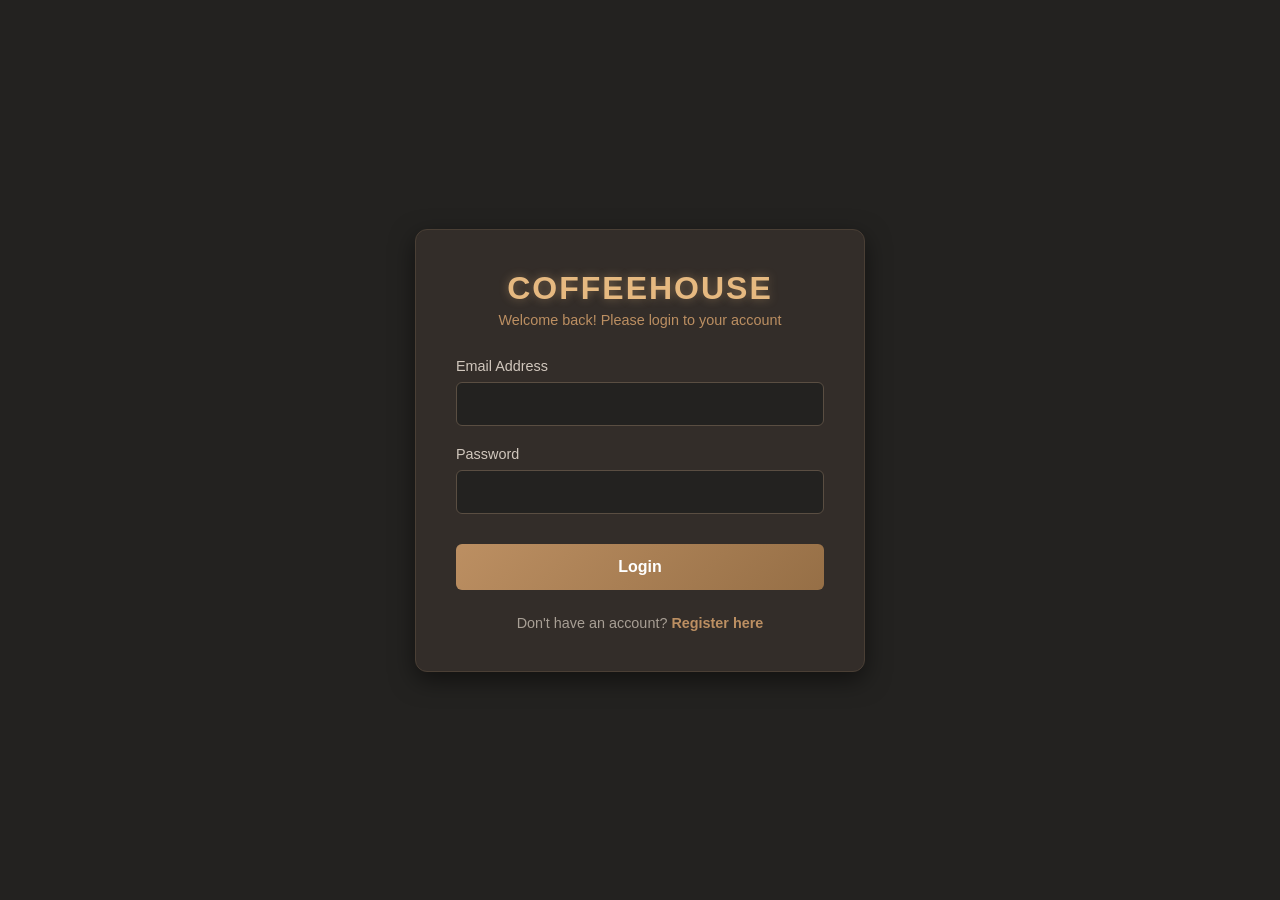
<file: index.html>
<!DOCTYPE html>
<html lang="en">
<head>
    <meta charset="UTF-8">
    <meta name="viewport" content="width=device-width, initial-scale=1.0">
    <title>CoffeeHouse</title>
    <link rel="icon" href="./photo/abstract-love-coffee-logo-icon-260nw-2437956947.webp">
    <link rel="stylesheet" href="./dk.css">
    <link rel="stylesheet" href="https://cdnjs.cloudflare.com/ajax/libs/font-awesome/6.5.1/css/all.min.css">
<script>
    // Access control: Redirect to login if session doesn't exist
    if (!localStorage.getItem('coffee_house_session')) {
        window.location.href = 'login.html';
    }
</script>
</head>
<body>
    <div class="menu-toggle">
    <i class="fas fa-bars"></i>
</div>
    <header>
        
        <div class="container">

            <a href="./index.html">
            <img width="100" height="100" src="./photo/logo.jpg"/>

            </a>
            <nav>
                <ul class="nav-links">
                    <li><a href="./About.html">About</a></li>
                    <li><a href="./menu.html">Menu</a></li>
                    <li><a href="./Product.html">Products</a></li>
                    <li><a href="./Contact.html">Contact</a></li>
                    <li><a href="./privacy.html">Privacy</a></li>
                    <li><a href="./term.html">Terms & Conditions</a></li>
                    <span class="user-greeting" id="userGreeting"></span>
                    <button class="logout-btn" id="logoutBtn">Logout</button>
                </ul>
            </nav>
        </div>
    </header>

    <section id="home" class="hero">
        <div class="container">
            <h2>Welcome to CoffeeHouse</h2>
            <p>Experience the rich aroma and flavors of our carefully selected beans.</p>
            <a href="#products" class="btn">Shop Now</a>
        </div>
    </section>

    <!-- Section 1: Featured Coffees -->
    <section id="products" class="featured-coffee">
        <div class="container">
            <h2>Our Featured Coffees</h2>
            <p>Discover our most loved coffee blends crafted for every coffee enthusiast.</p>

            <div class="coffee-items">
                <div class="coffee-card">
                    <h3>Espresso</h3>
                    <p>Strong, rich, and full-bodied flavor.</p>
                </div>

                <div class="coffee-card">
                    <h3>Cappuccino</h3>
                    <p>A perfect balance of espresso, milk, and foam.</p>
                </div>

                <div class="coffee-card">
                    <h3>Latte</h3>
                    <p>Smooth and creamy coffee experience.</p>
                </div>
            </div>
        </div>
    </section>

    <!-- Section 2: Why Choose Us -->
    <section class="why-us">
        <div class="container">
            <h2>Why Choose CoffeeHouse?</h2>
            <ul>
                <li>Premium quality coffee beans</li>
                <li> Ethically sourced ingredients</li>
                <li> Freshly roasted every week</li>
                <li> Friendly and cozy atmosphere</li>
                <li> Fast delivery service</li>
            </ul>
        </div>
    </section>

    <!-- Section 3: Coffee Journey -->
    <section class="coffee-journey">
        <div class="container">
            <h2>From Farm to Cup</h2>
            <p>
                Our coffee beans are sourced from the finest farms around the world.
                Each bean is carefully selected, roasted to perfection, and brewed
                with passion to bring you an unforgettable coffee experience.
            </p>
        </div>
    </section>

    <!-- Section 4: Customer Reviews -->
    <section class="reviews">
        <div class="container">
            <h2>What Our Customers Say</h2>

            <div class="review-card">
                <p>"The best coffee I've ever tasted. Rich flavor and amazing aroma!"</p>
                <h4>- Sarah M.</h4>
            </div>

            <div class="review-card">
                <p>"CoffeeHouse has become my daily stop. Highly recommended!"</p>
                <h4>- David R.</h4>
            </div>

            <div class="review-card">
                <p>"Excellent service and delicious coffee varieties."</p>
                <h4>- Priya K.</h4>
            </div>
        </div>
    </section>

    <!-- Section 5: Special Offer -->
    <section class="special-offer">
        <div class="container">
            <h2>Special Offer</h2>
            <p>
                Get <strong>20% OFF</strong> on your first order and enjoy a complimentary
                cookie with every large coffee purchase.
            </p>
            <a href="./offer.html" class="btn">Explore Offers</a>
        </div>
    </section>
<!-- Coffee Gallery Section -->

<section class="coffee-gallery">
    <div class="container">

        <h2>Our Coffee Moments</h2>

        <div class="gallery-grid">

            <div class="gallery-item">
                <img src="./photo/Espresso.png" alt="Coffee Image 1">
                <div class="overlay">
                    <h3>Espresso</h3>
                </div>
            </div>

            <div class="gallery-item">
                <img src="./photo/Cappucino.png" alt="Coffee Image 2">
                <div class="overlay">
                    <h3>Cappuccino</h3>
                </div>
            </div>

            <div class="gallery-item">
                <img src="./photo/Latte.png" alt="Coffee Image 3">
                <div class="overlay">
                    <h3>Latte</h3>
                </div>
            </div>

            <div class="gallery-item">
                <img src="./photo/Macho.png" alt="Coffee Image 4">
                <div class="overlay">
                    <h3>Mocha</h3>
                </div>
            </div>

        </div>

    </div>
</section>
    <footer>
    <div class="container">
        <div class="footer-content">

            <div class="footer-about">
                <h3>CoffeeHouse</h3>
                <p>
                    CoffeeHouse brings you rich, aromatic coffees crafted from the finest beans
                    sourced from premium coffee-growing regions around the world. From classic
                    brews to signature blends, we're passionate about delivering the perfect
                    cup every time. Whether you need a morning boost or a cozy break, our
                    coffee is made to elevate your moments and warm your soul.
                </p>
            </div>

            <div class="footer-links">
                <h3>Quick Links</h3>
                <ul>
                    <li><a href="./About.html">About Us</a></li>
                    <li><a href="./menu.html">Menu</a></li>
                    <li><a href="./Contact.html">Contact Us</a></li>
                    <li><a href="./privacy.html">Privacy Policy</a></li>
                    <li><a href="#">Terms & Conditions</a></li>
                </ul>
            </div>

        </div>
<div class="social-icons">

    <a href="https://www.instagram.com" target="_blank" class="social-circle instagram">
        <i class="fab fa-instagram"></i>
    </a>

    <a href="https://wa.me/919999999999" target="_blank" class="social-circle whatsapp">
        <i class="fab fa-whatsapp"></i>
    </a>

    <a href="https://www.facebook.com" target="_blank" class="social-circle facebook">
        <i class="fab fa-facebook-f"></i>
    </a>

</div>
        <p>© 2025 CoffeeHouse. All rights reserved.</p>
        </div>
    </footer>

    <script>
    document.addEventListener("DOMContentLoaded", function() {
        const sessionData = JSON.parse(localStorage.getItem('coffee_house_session'));
        
        if (sessionData && sessionData.username) {
            // Personalize interface using stored session details
            const greetingEl = document.getElementById('userGreeting');
            if(greetingEl) greetingEl.textContent = `Hello, ${sessionData.username}`;
        }

        // Logout execution script
        document.getElementById('logoutBtn').addEventListener('click', function() {
            localStorage.removeItem('coffee_house_session'); // Clear session
            window.location.href = './login.html'; // Kick back to login interface
        });
    });
</script>
</body>
</html>
</file>
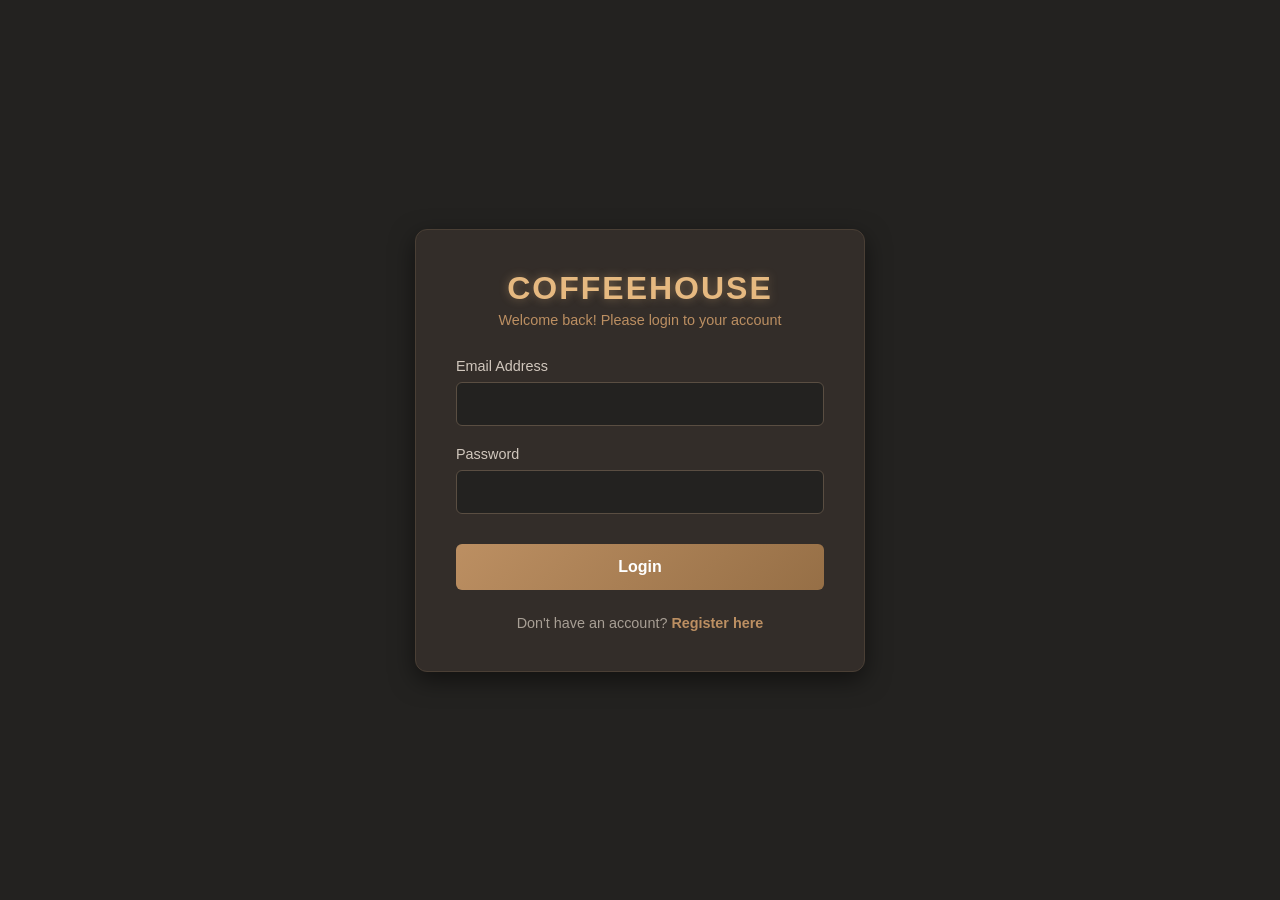
<file: login.html>
<!DOCTYPE html>
<html lang="en">
<head>
    <meta charset="UTF-8">
    <meta name="viewport" content="width=device-width, initial-scale=1.0">
    <title>CoffeeHouse - Login</title>
    <style>
        * {
            box-sizing: border-box;
            margin: 0;
            padding: 0;
            font-family: 'Segoe UI', Tahoma, Geneva, Verdana, sans-serif;
        }

        body {
            background-color: #232220;
            color: #ffffff;
            display: flex;
            justify-content: center;
            align-items: center;
            min-height: 100vh;
        }

        .auth-container {
            background-color: #332d29;
            padding: 40px;
            border-radius: 12px;
            box-shadow: 0 8px 24px rgba(0, 0, 0, 0.5);
            width: 100%;
            max-width: 450px;
            border: 1px solid #4a3f35;
        }

        .brand-header {
            text-align: center;
            margin-bottom: 30px;
        }

        .brand-header h1 {
            color: #e6b980;
            font-size: 2rem;
            letter-spacing: 2px;
            text-transform: uppercase;
            text-shadow: 0 0 10px rgba(230, 185, 128, 0.4);
        }

        .brand-header p {
            color: #bc8f62;
            font-size: 0.9rem;
            margin-top: 5px;
        }

        .form-group {
            margin-bottom: 20px;
        }

        .form-group label {
            display: block;
            margin-bottom: 8px;
            color: #d1c7bd;
            font-size: 0.9rem;
        }

        .form-group input {
            width: 100%;
            padding: 12px;
            background-color: #232220;
            border: 1px solid #5a4e42;
            border-radius: 6px;
            color: #ffffff;
            font-size: 1rem;
            transition: all 0.3s ease;
        }

        .form-group input:focus {
            outline: none;
            border-color: #bc8f62;
            box-shadow: 0 0 8px rgba(188, 143, 98, 0.3);
        }

        .btn-submit {
            width: 100%;
            padding: 14px;
            background: linear-gradient(135deg, #bc8f62, #966f46);
            border: none;
            border-radius: 6px;
            color: #ffffff;
            font-size: 1rem;
            font-weight: bold;
            cursor: pointer;
            transition: background 0.3s ease;
            margin-top: 10px;
        }

        .btn-submit:hover {
            background: linear-gradient(135deg, #a47b53, #825f3b);
        }

        .error-message {
            color: #ff6b6b;
            font-size: 0.85rem;
            margin-top: 10px;
            display: none;
            text-align: center;
        }

        .auth-footer {
            text-align: center;
            margin-top: 25px;
            font-size: 0.9rem;
            color: #a89f95;
        }

        .auth-footer a {
            color: #bc8f62;
            text-decoration: none;
            font-weight: bold;
        }

        .auth-footer a:hover {
            text-decoration: underline;
        }
    </style>
</head>
<body>

    <div class="auth-container">
        <div class="brand-header">
            <h1>CoffeeHouse</h1>
            <p>Welcome back! Please login to your account</p>
        </div>

        <form id="loginForm">
            <div class="form-group">
                <label for="email">Email Address</label>
                <input type="email" id="email" required autocomplete="email">
            </div>
            <div class="form-group">
                <label for="password">Password</label>
                <input type="password" id="password" required autocomplete="current-password">
                <div id="loginError" class="error-message">Invalid email or password.</div>
            </div>

            <button type="submit" class="btn-submit">Login</button>
        </form>

        <div class="auth-footer">
            Don't have an account? <a href="register.html">Register here</a>
        </div>
    </div>

    <script>
        document.getElementById('loginForm').addEventListener('submit', function(e) {
            e.preventDefault();
            
            const email = document.getElementById('email').value.trim().toLowerCase();
            const password = document.getElementById('password').value;
            const loginError = document.getElementById('loginError');
            
            loginError.style.display = 'none';

            // 1. Fetch registered users
            const users = JSON.parse(localStorage.getItem('coffee_house_users')) || [];

            // 2. Validate email and password match
            const validUser = users.find(user => user.email === email && user.password === password);

            if (validUser) {
                // 3. Store active session
                localStorage.setItem('coffee_house_session', JSON.stringify({
                    username: validUser.username,
                    email: validUser.email
                }));
                
                window.location.href = 'index.html'; // Redirect to your home page
            } else {
                loginError.style.display = 'block';
            }
        });
    </script>
</body>
</html>
</file>
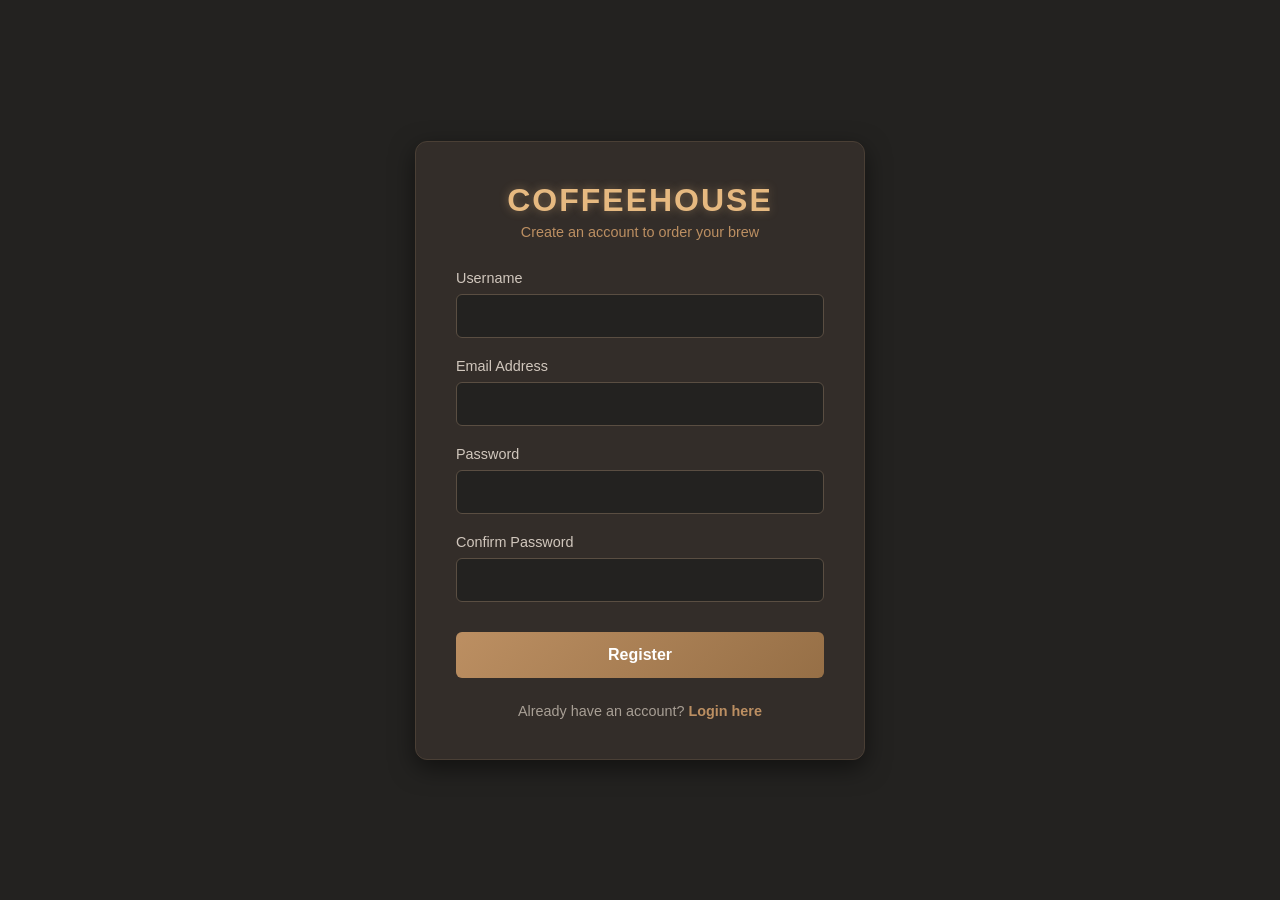
<file: register.html>
<!DOCTYPE html>
<html lang="en">
<head>
    <meta charset="UTF-8">
    <meta name="viewport" content="width=device-width, initial-scale=1.0">
    <title>CoffeeHouse - Register</title>
    <style>
        * {
            box-sizing: border-box;
            margin: 0;
            padding: 0;
            font-family: 'Segoe UI', Tahoma, Geneva, Verdana, sans-serif;
        }

        body {
            background-color: #232220;
            color: #ffffff;
            display: flex;
            justify-content: center;
            align-items: center;
            min-height: 100vh;
        }

        .auth-container {
            background-color: #332d29;
            padding: 40px;
            border-radius: 12px;
            box-shadow: 0 8px 24px rgba(0, 0, 0, 0.5);
            width: 100%;
            max-width: 450px;
            border: 1px solid #4a3f35;
        }

        .brand-header {
            text-align: center;
            margin-bottom: 30px;
        }

        .brand-header h1 {
            color: #e6b980;
            font-size: 2rem;
            letter-spacing: 2px;
            text-transform: uppercase;
            text-shadow: 0 0 10px rgba(230, 185, 128, 0.4);
        }

        .brand-header p {
            color: #bc8f62;
            font-size: 0.9rem;
            margin-top: 5px;
        }

        .form-group {
            margin-bottom: 20px;
        }

        .form-group label {
            display: block;
            margin-bottom: 8px;
            color: #d1c7bd;
            font-size: 0.9rem;
        }

        .form-group input {
            width: 100%;
            padding: 12px;
            background-color: #232220;
            border: 1px solid #5a4e42;
            border-radius: 6px;
            color: #ffffff;
            font-size: 1rem;
            transition: all 0.3s ease;
        }

        .form-group input:focus {
            outline: none;
            border-color: #bc8f62;
            box-shadow: 0 0 8px rgba(188, 143, 98, 0.3);
        }

        .btn-submit {
            width: 100%;
            padding: 14px;
            background: linear-gradient(135deg, #bc8f62, #966f46);
            border: none;
            border-radius: 6px;
            color: #ffffff;
            font-size: 1rem;
            font-weight: bold;
            cursor: pointer;
            transition: background 0.3s ease;
            margin-top: 10px;
        }

        .btn-submit:hover {
            background: linear-gradient(135deg, #a47b53, #825f3b);
        }

        .error-message {
            color: #ff6b6b;
            font-size: 0.85rem;
            margin-top: 5px;
            display: none;
        }

        .auth-footer {
            text-align: center;
            margin-top: 25px;
            font-size: 0.9rem;
            color: #a89f95;
        }

        .auth-footer a {
            color: #bc8f62;
            text-decoration: none;
            font-weight: bold;
        }

        .auth-footer a:hover {
            text-decoration: underline;
        }
    </style>
</head>
<body>

    <div class="auth-container">
        <div class="brand-header">
            <h1>CoffeeHouse</h1>
            <p>Create an account to order your brew</p>
        </div>

        <form id="registerForm">
            <div class="form-group">
                <label for="username">Username</label>
                <input type="text" id="username" required autocomplete="username">
            </div>
            <div class="form-group">
                <label for="email">Email Address</label>
                <input type="email" id="email" required autocomplete="email">
            </div>
            <div class="form-group">
                <label for="password">Password</label>
                <input type="password" id="password" required autocomplete="new-password">
            </div>
            <div class="form-group">
                <label for="confirmPassword">Confirm Password</label>
                <input type="password" id="confirmPassword" required autocomplete="new-password">
                <div id="passwordError" class="error-message">Passwords do not match!</div>
                <div id="userExistsError" class="error-message">Email is already registered!</div>
            </div>

            <button type="submit" class="btn-submit">Register</button>
        </form>

        <div class="auth-footer">
            Already have an account? <a href="login.html">Login here</a>
        </div>
    </div>

    <script>
        document.getElementById('registerForm').addEventListener('submit', function(e) {
            e.preventDefault();
            
            const username = document.getElementById('username').value.trim();
            const email = document.getElementById('email').value.trim().toLowerCase();
            const password = document.getElementById('password').value;
            const confirmPassword = document.getElementById('confirmPassword').value;
            
            const passwordError = document.getElementById('passwordError');
            const userExistsError = document.getElementById('userExistsError');
            
            // Reset errors
            passwordError.style.display = 'none';
            userExistsError.style.display = 'none';

            // 1. Password Verification
            if (password !== confirmPassword) {
                passwordError.style.display = 'block';
                return;
            }

            // 2. Fetch existing users or initialize empty array
            const users = JSON.parse(localStorage.getItem('coffee_house_users')) || [];

            // 3. Check if email already exists
            const userExists = users.some(user => user.email === email);
            if (userExists) {
                userExistsError.style.display = 'block';
                return;
            }

            // 4. Save new user object
            users.push({ username, email, password });
            localStorage.setItem('coffee_house_users', JSON.stringify(users));

            // Optional: Automatically log them in after registration
            localStorage.setItem('coffee_house_session', JSON.stringify({ username, email }));

            alert('Registration successful! Welcome to CoffeeHouse.');
            window.location.href = 'index.html'; // Redirecting to home page
        });
    </script>
</body>
</html>
</file>
<file: dk.css>
* {
            margin: 0;
            padding: 0;
            box-sizing: border-box;
            font-family: Arial, sans-serif;
        }

        body {
            line-height: 1.6;
            color: #a06767;
        }

        html {
            scroll-behavior: smooth;
        }

        .container {
            width: 90%;
            max-width: 1200px;
            margin: auto;
        }

        header {
            background-color:#303030;
            color: #fff;
            /* padding: 30px 0; */
            position: fixed;
            width: 100%;
            top: 0;
            z-index: 10;
            box-shadow: 0 4px 8px rgba(0, 0, 0, 0.2);
        }

        header .container {
            display: flex;
            align-items: center;
            justify-content: space-between;
        }

        header .logo {
            font-size: 24px;
            font-weight: bold;
            text-transform: uppercase;
        }

        header nav ul {
            list-style-type: none;
            display: flex;
            gap: 20px;
        }

        header nav ul li a {
            color: #fff;
            text-decoration: none;
            padding: 5px 10px;
            border-radius: 5px;
            transition: background 0.3s;
        }

        header nav ul li a:hover {
            background-color: #f0a500;
        }

        .hero {
            background: linear-gradient(rgba(0,0,0,0.4), rgba(0,0,0,0.4)), #8B4513;
            height: 103vh;
            color: #fff;
            display: flex;
            align-items: center;
            justify-content: center;
            text-align: center;
            margin-top: 60px;
            background-image:url(./photo/3f61b4_a654e32b5a054ff48e6449b543d02e38~mv2.avif);
        }

        .hero h2 {
            font-size: 42px;
            font-weight: bold;
            margin-bottom: 15px;
        }

        .hero p {
            font-size: 18px;
            margin-bottom: 20px;
        }

        .btn {
            background-color:#f0a500;
            color: #fff;
            padding: 10px 20px;
            text-decoration: none;
            border-radius: 50px;
            transition: background 0.3s, transform 0.3s;
        }

        .btn:hover {
            background-color: #e89b00;
            transform: scale(1.05);
        }

        .about {
            text-align: center;
            background-color: #fff;
        }

        .about h2 {
            font-size: 32px;
            margin-bottom: 20px;
            color: #f0a500;
        }

        .about p {
            max-width: 700px;
            margin: auto;
            font-size: 18px;
        }

        .products {
            padding: 60px 0;
            text-align: center;
            background-color: #f8f9fa;
        }

        .products h2 {
            font-size: 36px;
            margin-bottom: 40px;
            color: #333;
        }

        .product-list {
            display: flex;
            gap: 20px;
            justify-content: center;
            flex-wrap: wrap;
        }

        .product {
            width: 280px;
            padding: 20px;
            border-radius: 10px;
            box-shadow: 0 8px 16px rgba(0, 0, 0, 0.1);
            background-color: #fff;
            transition: transform 0.3s ease;
        }

        .product:hover {
            transform: translateY(-10px);
        }

        .product img {
            width: 100%;
            height: 200px;
            object-fit: cover;
            border-radius: 10px;
        }

        .product h3 {
            font-size: 24px;
            color: #333;
            margin: 15px 0 5px;
        }

        .product p {
            color: #666;
            font-size: 16px;
        }

        .contact {
            padding: 60px 0;
            text-align: center;
            background-color: #333;
            color: #fff;
        }

        .contact h2 {
            font-size: 32px;
            margin-bottom: 20px;
            color: #f0a500;
        }

        .contact p {
            font-size: 18px;
            margin-bottom: 20px;
        }

        footer {
            background-color:#303030;
            color: #fff;
            padding: 20px 0;
            text-align: center;
        }

        @media (max-width: 768px) {
            header .container {
                flex-direction: column;
            }

            header nav ul {
                flex-direction: column;
                gap: 10px;
            }

            .hero h2 {
                font-size: 32px;
            }

            .hero p {
                font-size: 16px;
            }

            .product-list {
                flex-direction: column;
                align-items: center;
            }
        }


        /* ==========================
   Featured Coffee Section
========================== */
.featured-coffee {
    padding: 80px 20px;
    text-align: center;
    background: #f8f5f2;
}

.featured-coffee h2 {
    font-size: 2.5rem;
    color: #5c3d2e;
    margin-bottom: 15px;
}

.featured-coffee p {
    color: #666;
    margin-bottom: 40px;
}

.coffee-items {
    display: flex;
    justify-content: center;
    gap: 25px;
    flex-wrap: wrap;
}

.coffee-card {
    width: 280px;
    background: #fff;
    padding: 25px;
    border-radius: 15px;
    box-shadow: 0 4px 15px rgba(0,0,0,0.1);
    transition: 0.3s;
}

.coffee-card:hover {
    transform: translateY(-10px);
}

.coffee-card h3 {
    color: #6f4e37;
    margin-bottom: 10px;
}

/* ==========================
   Why Choose Us
========================== */
.why-us {
    padding: 80px 20px;
    background: #6f4e37;
    color: white;
    text-align: center;
}

.why-us h2 {
    font-size: 2.5rem;
    margin-bottom: 30px;
}

.why-us ul {
    list-style: none;
    padding: 0;
}

.why-us li {
    font-size: 1.2rem;
    margin: 15px 0;
}

/* ==========================
   Coffee Journey
========================== */
.coffee-journey {
    padding: 80px 20px;
    text-align: center;
    background: #fff;
}

.coffee-journey h2 {
    font-size: 2.5rem;
    color: #5c3d2e;
    margin-bottom: 20px;
}

.coffee-journey p {
    max-width: 800px;
    margin: auto;
    line-height: 1.8;
    color: #555;
    font-size: 1.1rem;
}

/* ==========================
   Reviews Section
========================== */
.reviews {
    padding: 80px 20px;
    background: #f8f5f2;
    text-align: center;
}

.reviews h2 {
    font-size: 2.5rem;
    color: #5c3d2e;
    margin-bottom: 40px;
}

.review-card {
    background: white;
    max-width: 700px;
    margin: 20px auto;
    padding: 25px;
    border-radius: 15px;
    box-shadow: 0 4px 12px rgba(0,0,0,0.1);
}

.review-card p {
    font-style: italic;
    color: #555;
}

.review-card h4 {
    margin-top: 15px;
    color: #6f4e37;
}

/* ==========================
   Special Offer
========================== */
.special-offer {
    padding: 80px 20px;
    text-align: center;
    background: linear-gradient(
        135deg,
        #6f4e37,
        #9c6644
    );
    color: white;
}

.special-offer h2 {
    font-size: 2.8rem;
    margin-bottom: 20px;
}

.special-offer p {
    font-size: 1.2rem;
    margin-bottom: 30px;
}

.special-offer .btn {
    display: inline-block;
    padding: 12px 30px;
    background: white;
    color: #6f4e37;
    text-decoration: none;
    border-radius: 30px;
    font-weight: bold;
    transition: 0.3s;
}

.special-offer .btn:hover {
    background: #f4e1d2;
    transform: scale(1.05);
}

/* ==========================
   Responsive Design
========================== */
@media (max-width: 768px) {
    .featured-coffee h2,
    .why-us h2,
    .coffee-journey h2,
    .reviews h2,
    .special-offer h2 {
        font-size: 2rem;
    }

    .coffee-items {
        flex-direction: column;
        align-items: center;
    }

    .coffee-card {
        width: 90%;
    }

    .review-card {
        width: 90%;
    }
}
/* Footer */
footer {
    background: linear-gradient(to right, #2c1810, #4b2e20);
    color: white;
    padding: 50px 0 20px;
}

.footer-content {
    display: flex;
    justify-content: space-between;
    gap: 50px;
    flex-wrap: wrap;
    margin-bottom: 30px;
}

.footer-about {
    flex: 1;
    min-width: 300px;
}

.footer-about h3 {
    font-size: 28px;
    margin-bottom: 15px;
    color: #d4a373;
}

.footer-about p {
    line-height: 1.8;
    color: #ddd;
}

.footer-links {
    flex: 1;
    min-width: 250px;
}

.footer-links h3 {
    font-size: 24px;
    margin-bottom: 15px;
    color: #d4a373;
    border-bottom: 2px solid #d4a373;
    display: inline-block;
    padding-bottom: 5px;
}

.footer-links ul {
    list-style: none;
    padding: 0;
}

.footer-links ul li {
    margin: 12px 0;
}

.footer-links ul li a {
    text-decoration: none;
    color: #fff;
    transition: 0.3s;
}

.footer-links ul li a:hover {
    color: #d4a373;
    padding-left: 8px;
}

footer .container > p {
    text-align: center;
    border-top: 1px solid rgba(255,255,255,0.2);
    padding-top: 20px;
    margin-top: 20px;
    color: #ccc;
}

/* Responsive */
@media(max-width:768px){
    .footer-content{
        flex-direction: column;
    }
}
/* ==========================
   Privacy Policy Page
========================== */

.privacy-policy {
    background:#6f4e37;
    padding: 80px 20px;
    min-height: 100vh;
}

.privacy-policy .container {
    max-width: 600px;
    margin: auto;
}

.privacy-policy h1 {
    color: #ffffff;
    font-size: 3rem;
    margin-bottom: 40px;
    letter-spacing: 2px;
    padding-top: 100px;
}

.privacy-section {
    margin-bottom: 50px;
}

.privacy-section h2 {
    color: #ffffff;
    font-size: 2rem;
    margin-bottom: 20px;
    border-left: 5px solid #ffffff;
    padding-left: 15px;
}

.privacy-section p,
.privacy-section li {
    color: #f5f5f5;
    line-height: 1.9;
    font-size: 1rem;
}

.privacy-section ul,
.privacy-section ol {
    padding-left: 30px;
}

.privacy-section li {
    margin-bottom: 10px;
}

.privacy-section p {
    margin-bottom: 15px;
}

/* Responsive */

@media (max-width: 768px) {

    .privacy-policy h1 {
        font-size: 2rem;
    }

    .privacy-section h2 {
        font-size: 1.5rem;
    }

    .privacy-section p,
    .privacy-section li {
        font-size: 0.95rem;
    }
}
/* =========================
   Terms & Conditions Page
========================= */

.terms-page{
    background:#6f4e37;
    min-height:100vh;
    padding:80px 20px;
}

.terms-container{
    max-width:900px;
    margin:auto;
}

.terms-page h1{
    color:#fff;
    font-size:3rem;
    margin-bottom:25px;
    text-transform:uppercase;
    padding-top: 100px;
}

.terms-page h2{
    color:#fff;
    font-size:2rem;
    margin-top:50px;
    margin-bottom:20px;
}

.terms-page p,
.terms-page li{
    color:#f5f5f5;
    line-height:1.9;
    font-size:1rem;
}

.terms-menu{
    margin:30px 0;
    padding-left:25px;
}

.terms-menu li{
    margin-bottom:12px;
}

.terms-page ul,
.terms-page ol{
    padding-left:30px;
}

.terms-page ol li{
    margin-bottom:10px;
}

@media(max-width:768px){

    .terms-page{
        padding:50px 15px;
    }

    .terms-page h1{
        font-size:2rem;
    }

    .terms-page h2{
        font-size:1.5rem;
    }

    .terms-page p,
    .terms-page li{
        font-size:0.95rem;
    }
}
/* ==========================
   Coffee Gallery
========================== */

.coffee-gallery{
    padding:80px 20px;
    background:#f8f5f2;
    text-align:center;
}

.coffee-gallery h2{
    font-size:2.5rem;
    color:#6f4e37;
    margin-bottom:40px;
}

.gallery-grid{
    display:grid;
    grid-template-columns:repeat(4,1fr);
    gap:25px;
}

.gallery-item{
    position:relative;
    overflow:hidden;
    border-radius:15px;
    cursor:pointer;
    box-shadow:0 5px 15px rgba(0,0,0,0.15);
}

.gallery-item img{
    width:100%;
    height:280px;
    object-fit:cover;
    display:block;
    transition:all 0.5s ease;
}

.gallery-item:hover img{
    transform:scale(1.15) rotate(3deg);
    filter:brightness(0.7);
}

.overlay{
    position:absolute;
    top:0;
    left:0;
    width:100%;
    height:100%;
    display:flex;
    justify-content:center;
    align-items:center;
    background:rgba(111,78,55,0.6);
    opacity:0;
    transition:0.4s ease;
}

.gallery-item:hover .overlay{
    opacity:1;
}

.overlay h3{
    color:white;
    font-size:1.5rem;
    letter-spacing:1px;
    transform:translateY(20px);
    transition:0.4s ease;
}

.gallery-item:hover .overlay h3{
    transform:translateY(0);
}

/* Mobile */

@media(max-width:992px){
    .gallery-grid{
        grid-template-columns:repeat(2,1fr);
    }
}

@media(max-width:576px){
    .gallery-grid{
        grid-template-columns:1fr;
    }

    .gallery-item img{
        height:250px;
    }

    .coffee-gallery h2{
        font-size:2rem;
    }
}
.products-section{
    padding:80px 5%;
    background:#f5f1eb;
}

.section-title{
    text-align:center;
    font-size:40px;
    margin-bottom:40px;
    margin-top: 100px;
    color:#5c3317;
}

.product-container{
    display:grid;
    grid-template-columns:repeat(3,1fr);
    gap:30px;
}

.product-card{
    background:#fff;
    border-radius:15px;
    overflow:hidden;
    text-align:center;
    box-shadow:0 4px 15px rgba(0,0,0,0.15);
    transition:0.4s;
}

.product-card:hover{
    transform:translateY(-12px);
    box-shadow:0 15px 30px rgba(0,0,0,0.25);
}

.product-card img{
    width:100%;
    height:250px;
    object-fit:cover;
    transition:0.5s;
}

.product-card:hover img{
    transform:scale(1.1);
}

.product-card h3{
    margin:15px 0 10px;
    font-size:24px;
    color:#333;
}

.price{
    font-size:20px;
    color:#f0a500;
    font-weight:bold;
    margin-bottom:15px;
}

.product-card button{
    margin-bottom:20px;
    padding:12px 25px;
    border:none;
    border-radius:8px;
    background:#f0a500;
    color:white;
    font-size:17px;
    cursor:pointer;
    transition:0.3s;
}

.product-card button:hover{
    background:#f0a500;
    transform:scale(1.05);
}

@media(max-width:992px){
    .product-container{
        grid-template-columns:repeat(2,1fr);
    }
}

@media(max-width:576px){
    .product-container{
        grid-template-columns:1fr;
    }
}

/* Weekly Coffee Offers */

.coffee-offers{
    padding:70px 8%;
    text-align:center;
}

.coffee-offers h2{
    font-size:45px;
    color:#6f4e37;
    margin-bottom:40px;
    padding-top: 100px;
}

.offer-container{
    display:grid;
    grid-template-columns:repeat(auto-fit,minmax(280px,1fr));
    gap:30px;
}

/* Offer Card */

.offer-card{
    background:#fff;
    border-radius:20px;
    overflow:hidden;
    box-shadow:0 5px 20px rgba(0,0,0,0.15);
    transition:0.4s ease;
    position:relative;
}

.offer-card:hover{
    transform:translateY(-12px);
    box-shadow:0 15px 35px rgba(0,0,0,0.25);
}

/* Coffee Image */

.offer-card img{
    width:100%;
    height:220px;
    object-fit:cover;
    transition:0.5s;
}

.offer-card:hover img{
    transform:scale(1.1);
}

/* Content */

.offer-icon{
    font-size:35px;
    margin-top:20px;
}

.offer-card h3{
    font-size:28px;
    color:#333;
    margin:15px 0 10px;
}

.offer-card p{
    font-size:17px;
    color:#666;
    margin:8px 0;
}

.offer-price{
    font-size:22px;
    font-weight:bold;
    color:#6f4e37;
}

.offer-price del{
    color:#999;
    margin-right:10px;
}

/* Button */

.offer-card button{
    margin:20px 0 25px;
    padding:12px 28px;
    border:none;
    border-radius:8px;
    background:#f0a500;
    color:white;
    font-size:16px;
    cursor:pointer;
    transition:0.3s;
}

.offer-card button:hover{
    background:#f0a500;
    transform:scale(1.08);
}

/* Shine Effect */

.offer-card::before{
    content:"";
    position:absolute;
    top:0;
    left:-100%;
    width:50%;
    height:100%;
    background:rgba(255,255,255,0.2);
    transform:skewX(-25deg);
    transition:0.7s;
}

.offer-card:hover::before{
    left:130%;
}


*{
    margin:0;
    padding:0;
    box-sizing:border-box;
    font-family:Arial, sans-serif;
}

body{
    background:url("./photo/menu-bg.jpg");
    background-size:cover;
    background-position:center;
    background-attachment:fixed;
}

.coffee-menu{
    min-height:100vh;
    background-image: url(./photo/background.png);
    padding:60px 20px;
}

.menu-container{
    max-width:1200px;
    margin:auto;
}

.menu-title{
    text-align:center;
    color:white;
    font-size:60px;
    margin-bottom:10px;
    padding-top: 30px;
}

.tagline{
    text-align:center;
    color:#d4a373;
    margin-bottom:50px;
    font-size:30px;
}

.menu-grid{
    display:grid;
    grid-template-columns:repeat(auto-fit,minmax(400px,1fr));
    gap:30px;
}

.menu-card{
    background:rgba(255,255,255,0.12);
    backdrop-filter:blur(12px);
    padding:30px;
    border-radius:20px;
    border:1px solid rgba(255,255,255,0.2);
    transition:0.5s;
}

.menu-card:hover{
    transform:translateY(-10px);
    box-shadow:0 15px 35px rgba(255,165,0,0.4);
}

.menu-card h2{
    text-align:center;
    color:#ffb347;
    margin-bottom:20px;
    font-size:30px;
}

.menu-item{
    display:flex;
    justify-content:space-between;
    padding:15px 0;
    border-bottom:1px dashed rgba(255,255,255,0.3);
    color:white;
    font-size:18px;
    transition:0.3s;
}

.menu-item:hover{
    color:#ffb347;
    padding-left:15px;
}

.price{
    color:#ffb347;
    font-weight:bold;
}

.footer-note{
    text-align:center;
    color:white;
    font-size:28px;
    margin-top:50px;
}

@media(max-width:768px){

    .menu-title{
        font-size:40px;
    }

    .menu-grid{
        grid-template-columns:1fr;
    }

}


*{
    margin:0;
    padding:0;
    box-sizing:border-box;
    font-family:Arial, sans-serif;
}

.contact-section{
    min-height:100vh;
    background:url("./photo/coffee-bg.jpg");
    background-size:cover;
    background-position:center;
    display:flex;
    justify-content:center;
    align-items:center;
    padding:50px;
    background-image: url(./photo/contact.png);
}

.contact-container{
    width:1100px;
    display:flex;
    gap:40px;
    background:rgba(0,0,0,0.75);
    padding:40px;
    border-radius:20px;
    backdrop-filter:blur(5px);
    margin-top: 70px;
}

.contact-info{
    flex:1;
    color:white;
}

.contact-info h1{
    font-size:42px;
    margin-bottom:20px;
    color:#f4b400;
}

.contact-info p{
    line-height:1.8;
    margin-bottom:20px;
}

.info-box{
    margin-bottom:20px;
    padding:15px;
    background:rgba(255,255,255,0.1);
    border-radius:10px;
    transition:0.4s;
}

.info-box:hover{
    transform:translateX(10px);
    background:#f4b400;
    color:black;
}

.contact-form{
    flex:1;
    background:white;
    padding:30px;
    border-radius:15px;
}

.contact-form h2{
    text-align:center;
    margin-bottom:20px;
    color:#6f4e37;
}

.contact-form input,
.contact-form textarea{
    width:100%;
    padding:14px;
    margin-bottom:15px;
    border:1px solid #ccc;
    border-radius:8px;
    outline:none;
}

.contact-form input:focus,
.contact-form textarea:focus{
    border-color:#f4b400;
}

.contact-form button{
    width:100%;
    padding:15px;
    border:none;
    background:#f4b400;
    color:white;
    font-size:18px;
    border-radius:8px;
    cursor:pointer;
    transition:0.4s;
}

.contact-form button:hover{
    background:#6f4e37;
    transform:scale(1.05);
}

@media(max-width:900px){

    .contact-container{
        flex-direction:column;
    }

}


/* Map Section */
.map-section{
    padding: 60px 20px;
    text-align: center;
    background-image: url(./photo/map.jpg);
}

.map-section h2{
    font-size: 2rem;
    color: #fff;
    margin-bottom: 30px;
    text-shadow: 2px 2px 10px rgba(0,0,0,0.5);
}

.map-container{
    width: 90%;
    max-width: 1200px;
    margin: auto;
    overflow: hidden;
    border-radius: 20px;
    box-shadow: 0 10px 30px rgba(0,0,0,0.4);
    transition: 0.4s ease;
}

.map-container:hover{
    transform: translateY(-10px) scale(1.02);
    box-shadow: 0 15px 40px rgba(0,0,0,0.6);
}

.map-container iframe{
    width: 100%;
    height: 500px;
    border: none;
}


.about-section{
    padding:80px 10%;
    background:#f8f5f0;
}

.about-container{
    display:flex;
    align-items:center;
    justify-content:space-between;
    gap:50px;
    flex-wrap:wrap;
}

.about-image{
    flex:1;
}

.about-image img{
    width:100%;
    max-width:500px;
    border-radius:20px;
    box-shadow:0 10px 30px rgba(0,0,0,0.2);
    transition:0.5s;
}

.about-image img:hover{
    transform:scale(1.05);
}

.about-content{
    flex:1;
}

.about-content h2{
    font-size:40px;
    color:#5a3210;
    margin-bottom:20px;
}

.about-content p{
    font-size:18px;
    line-height:1.8;
    color:#555;
    margin-bottom:15px;
}

.about-btn{
    display:inline-block;
    margin-top:20px;
    padding:12px 25px;
    background:#6f4e37;
    color:white;
    text-decoration:none;
    border-radius:30px;
    transition:0.4s;
}

.about-btn:hover{
    background:#c58b0d;
    transform:translateY(-5px);
}

/* Social Icons */

.social-icons{
    display:flex;
    justify-content:center;
    gap:20px;
    margin:25px 0;
}

.social-circle{
    width:60px;
    height:60px;
    border-radius:50%;
    display:flex;
    justify-content:center;
    align-items:center;
    text-decoration:none;
    font-size:28px;
    color:#fff;
    position:relative;
    overflow:hidden;
    transition:0.4s ease;
    box-shadow:0 5px 15px rgba(0,0,0,0.2);
}

/* Individual Colors */

.instagram{
    background:linear-gradient(
        45deg,
        #f09433,
        #e6683c,
        #dc2743,
        #cc2366,
        #bc1888
    );
}

.whatsapp{
    background:#25D366;
}

.facebook{
    background:#1877F2;
}

/* Hover Animation */

.social-circle:hover{
    transform:translateY(-10px) scale(1.15) rotate(360deg);
    box-shadow:0 10px 25px rgba(0,0,0,0.35);
}

.social-circle::before{
    content:'';
    position:absolute;
    width:100%;
    height:100%;
    background:rgba(255,255,255,0.2);
    left:-100%;
    top:0;
    transition:0.5s;
}

.social-circle:hover::before{
    left:100%;
}

/* Mobile */

@media(max-width:768px){
    .social-circle{
        width:50px;
        height:50px;
        font-size:22px;
    }
}


/* PRIVACY PAGE */

.privacy-policy{
    padding:80px 8%;
    background:
    linear-gradient(rgba(20,20,20,0.75),
    rgba(20,20,20,0.75)),
    url("./photo/privacy-bg.jpg");
    background-size:cover;
    background-position:center;
    background-attachment:fixed;
}

.privacy-policy h1{
    text-align:center;
    font-size:60px;
    color:#d4af37;
    margin-bottom:50px;
    text-transform:uppercase;
    letter-spacing:4px;
    animation:glow 2s infinite alternate;
}

.privacy-section{
    background:rgba(255,255,255,0.08);
    backdrop-filter:blur(15px);
    border:1px solid rgba(255,255,255,0.15);
    border-radius:25px;
    padding:35px;
    margin-bottom:30px;
    color:white;
    transition:0.5s;
    position:relative;
    overflow:hidden;
}

.privacy-section::before{
    content:'';
    position:absolute;
    top:0;
    left:-100%;
    width:100%;
    height:100%;
    background:linear-gradient(
        90deg,
        transparent,
        rgba(255,255,255,0.15),
        transparent
    );
    transition:0.8s;
}

.privacy-section:hover::before{
    left:100%;
}

.privacy-section:hover{
    transform:translateY(-12px) scale(1.02);
    border-color:#d4af37;
    box-shadow:0 15px 40px rgba(212,175,55,0.4);
}

.privacy-section h2{
    color:#d4af37;
    font-size:30px;
    margin-bottom:20px;
}

.privacy-section p,
.privacy-section li{
    color:#f2f2f2;
    font-size:17px;
    line-height:1.9;
}

.privacy-section ul,
.privacy-section ol{
    padding-left:25px;
}

.privacy-section li{
    margin-bottom:10px;
}

/* Heading Glow */

@keyframes glow{

    from{
        text-shadow:
        0 0 10px #d4af37,
        0 0 20px #d4af37;
    }

    to{
        text-shadow:
        0 0 20px #ffd700,
        0 0 40px #ffd700,
        0 0 60px #ffd700;
    }
}

/* Fade Animation */

.privacy-section{
    animation:fadeUp 1s ease forwards;
}

@keyframes fadeUp{

    from{
        opacity:0;
        transform:translateY(50px);
    }

    to{
        opacity:1;
        transform:translateY(0);
    }
}



/* ===== TERMS & PRIVACY PAGE DESIGN ===== */

.terms-page,
.privacy-policy{
    background:
    linear-gradient(rgba(20,10,5,.85),rgba(20,10,5,.85)),
    url("./photo/coffee-bg.jpg");
    background-size: cover;
    background-position: center;
    background-attachment: fixed;
    padding: 80px 20px;
}

.terms-container,
.privacy-policy .container{
    max-width: 1100px;
    margin: auto;
    background: rgba(255,255,255,0.08);
    backdrop-filter: blur(15px);
    padding: 50px;
    border-radius: 25px;
    border: 1px solid rgba(255,255,255,.15);
    box-shadow: 0 20px 50px rgba(0,0,0,.5);
    animation: fadeUp 1s ease;
}

.terms-container h1,
.privacy-policy h1{
    text-align: center;
    color: #ffcc70;
    font-size: 3rem;
    margin-bottom: 30px;
    letter-spacing: 3px;
    text-shadow: 0 0 20px #ffcc70;
    animation: glow 2s infinite alternate;
}

.terms-container h2,
.privacy-section h2{
    color: #ffb347;
    margin-top: 40px;
    margin-bottom: 15px;
    font-size: 1.8rem;
    border-left: 5px solid #ffb347;
    padding-left: 15px;
}

.terms-container p,
.privacy-section p,
.terms-container li,
.privacy-section li{
    color: #f5f5f5;
    line-height: 1.9;
    font-size: 17px;
}

.privacy-section,
.terms-container ol,
.terms-container ul{
    background: rgba(255,255,255,.05);
    padding: 25px;
    border-radius: 15px;
    margin-top: 20px;
    transition: .4s;
}

.privacy-section:hover,
.terms-container ol:hover,
.terms-container ul:hover{
    transform: translateY(-10px);
    box-shadow: 0 15px 35px rgba(255,179,71,.4);
    background: rgba(255,255,255,.1);
}

.terms-menu{
    display: grid;
    grid-template-columns: repeat(auto-fit,minmax(250px,1fr));
    gap: 15px;
    list-style: none;
    margin: 40px 0;
}

.terms-menu li{
    background: linear-gradient(135deg,#8b5a2b,#d4a373);
    color: white;
    text-align: center;
    padding: 18px;
    border-radius: 12px;
    font-weight: bold;
    transition: .4s;
    cursor: pointer;
}

.terms-menu li:hover{
    transform: scale(1.08);
    box-shadow: 0 10px 30px rgba(255,180,80,.6);
}

/* ===== FOOTER SOCIAL ICONS ===== */

.social-icons{
    display:flex;
    gap:20px;
    justify-content:center;
    align-items:center;
    margin-top:30px;
}

.social-circle{
    width:65px;
    height:65px;
    border-radius:50%;
    display:flex;
    justify-content:center;
    align-items:center;
    text-decoration:none;
    font-size:28px;
    color:#fff;
    position:relative;
    overflow:hidden;
    transition:.5s;
}

.instagram{
    background:linear-gradient(45deg,#fd5949,#d6249f,#285AEB);
}

.whatsapp{
    background:#25D366;
}

.facebook{
    background:#1877f2;
}

.social-circle:hover{
    transform:translateY(-12px) rotate(360deg) scale(1.15);
    box-shadow:0 0 30px currentColor;
}

.social-circle::before{
    content:'';
    position:absolute;
    width:100%;
    height:100%;
    background:rgba(255,255,255,.25);
    top:-100%;
    left:0;
    transition:.5s;
}

.social-circle:hover::before{
    top:100%;
}

/* ===== ANIMATIONS ===== */

@keyframes glow{
    from{
        text-shadow:0 0 10px #ffcc70;
    }
    to{
        text-shadow:
        0 0 20px #ffcc70,
        0 0 40px #ffcc70,
        0 0 60px #ffcc70;
    }
}

@keyframes fadeUp{
    from{
        opacity:0;
        transform:translateY(50px);
    }
    to{
        opacity:1;
        transform:translateY(0);
    }
}




/* ===== ABOUT SECTION ===== */

.about-section{
    min-height: 100vh;
    padding: 80px 8%;
    background:
    linear-gradient(rgba(20,10,5,0.75),rgba(20,10,5,0.75)),
    url("./photo/about-bg.jpg");
    background-size: cover;
    background-position: center;
    background-attachment: fixed;
}

.about-container{
    display: flex;
    align-items: center;
    justify-content: space-between;
    gap: 60px;
    max-width: 1300px;
    margin: auto;
}

/* IMAGE SIDE */

.about-image{
    flex: 1;
    animation: slideLeft 1.5s ease;
}

.about-image img{
    width: 100%;
    max-width: 500px;
    border-radius: 25px;
    box-shadow: 0 20px 50px rgba(0,0,0,.5);
    transition: .6s;
}

.about-image img:hover{
    transform: scale(1.05) rotate(-2deg);
    box-shadow: 0 0 40px #d4a373;
}

/* CONTENT SIDE */

.about-content{
    flex: 1;
    color: white;
    animation: slideRight 1.5s ease;
}

.about-content h2{
    font-size: 55px;
    margin-bottom: 25px;
    color: #d4a373;
    text-transform: uppercase;
    letter-spacing: 2px;
    position: relative;
}

.about-content h2::after{
    content: "";
    width: 120px;
    height: 4px;
    position: absolute;
    left: 0;
    bottom: -10px;
    border-radius: 10px;
}

.about-content p{
    font-size: 18px;
    line-height: 1.9;
    margin-bottom: 20px;
    color: #f1f1f1;
}

/* BUTTON */

.about-btn{
    display: inline-block;
    margin-top: 20px;
    padding: 15px 35px;
    background: linear-gradient(45deg,#6f4e37,#d4a373);
    color: white;
    text-decoration: none;
    font-weight: bold;
    border-radius: 50px;
    transition: .5s;
    position: relative;
    overflow: hidden;
}

.about-btn:hover{
    transform: translateY(-8px);
    box-shadow: 0 10px 30px rgba(212,163,115,.6);
}

.about-btn::before{
    content: "";
    position: absolute;
    top: 0;
    left: -100%;
    width: 100%;
    height: 100%;
    background: rgba(255,255,255,.2);
    transition: .6s;
}

.about-btn:hover::before{
    left: 100%;
}

/* FLOATING EFFECT */

.about-image img{
    animation: floatCoffee 4s ease-in-out infinite;
}

@keyframes floatCoffee{
    0%{
        transform: translateY(0);
    }
    50%{
        transform: translateY(-15px);
    }
    100%{
        transform: translateY(0);
    }
}

/* ENTRANCE ANIMATION */

@keyframes slideLeft{
    from{
        opacity:0;
        transform:translateX(-100px);
    }
    to{
        opacity:1;
        transform:translateX(0);
    }
}

@keyframes slideRight{
    from{
        opacity:0;
        transform:translateX(100px);
    }
    to{
        opacity:1;
        transform:translateX(0);
    }
}

/* MOBILE */

@media(max-width:900px){

    .about-container{
        flex-direction: column;
        text-align:center;
    }

    .about-content h2::after{
        left:50%;
        transform:translateX(-50%);
    }

    .about-content h2{
        font-size:40px;
    }
}




/* STORY SECTION */

.our-story{
    padding:100px 8%;
    background:#f8f4ef;
    text-align:center;
}

.story-content{
    max-width:900px;
    margin:auto;
    animation:fadeUp 1.5s ease;
}

.story-content h2{
    font-size:45px;
    color:#6f4e37;
    margin-bottom:25px;
    padding-top: 40px;
}

.story-content p{
    font-size:18px;
    line-height:1.9;
    color:#444;
}

/* VALUES SECTION */

.our-values{
    padding:100px 8%;
    background:#fff;
    text-align:center;
}

.our-values h2{
    font-size:45px;
    color:#6f4e37;
    margin-bottom:50px;
}

.values-container{
    display:flex;
    justify-content:center;
    gap:30px;
    flex-wrap:wrap;
}

.value-card{
    width:300px;
    background:white;
    padding:35px;
    border-radius:20px;
    box-shadow:0 10px 30px rgba(0,0,0,.1);
    transition:.5s;
}

.value-card i{
    font-size:50px;
    color:#d4a373;
    margin-bottom:20px;
}

.value-card:hover{
    transform:translateY(-15px);
    box-shadow:0 20px 40px rgba(0,0,0,.2);
}

/* TEAM SECTION */

.team-section{
    padding:100px 8%;
    background:#f8f4ef;
    text-align:center;
}

.team-section h2{
    font-size:45px;
    color:#6f4e37;
    margin-bottom:50px;
}

.team-container{
    display:flex;
    justify-content:center;
    gap:30px;
    flex-wrap:wrap;
}

.team-card{
    width:300px;
    background:white;
    border-radius:20px;
    overflow:hidden;
    transition:.5s;
    box-shadow:0 10px 30px rgba(0,0,0,.1);
}

.team-card img{
    width:100%;
    height:300px;
    object-fit:cover;
    transition:.5s;
}

.team-card:hover img{
    transform:scale(1.1);
}

.team-card:hover{
    transform:translateY(-15px);
}

.team-card h3{
    margin-top:20px;
    color:#6f4e37;
}

.team-card p{
    padding-bottom:20px;
    color:#666;
}

/* ANIMATION */

@keyframes fadeUp{
    from{
        opacity:0;
        transform:translateY(60px);
    }
    to{
        opacity:1;
        transform:translateY(0);
    }
}



/* ===== PREMIUM ABOUT SECTION ===== */

.about-section{
    min-height: 100vh;
    padding: 100px 8%;
    background:
    linear-gradient(135deg,
    rgba(15,15,15,.90),
    rgba(35,20,10,.85)),
    url("./photo/about-bg.jpg");

    background-size: cover;
    background-position: center;
    background-attachment: fixed;
    position: relative;
    overflow: hidden;
}

/* Animated Background Glow */

.about-section::before{
    content: "";
    position: absolute;
    width: 500px;
    height: 500px;
    background: radial-gradient(#d4a37355,transparent);
    top: -100px;
    left: -100px;
    animation: moveGlow 8s infinite alternate;
}

.about-section::after{
    content: "";
    position: absolute;
    width: 500px;
    height: 500px;
    background: radial-gradient(#ffb34733,transparent);
    bottom: -100px;
    right: -100px;
    animation: moveGlow2 10s infinite alternate;
}

.about-container{
    position: relative;
    z-index: 2;
    display: flex;
    align-items: center;
    justify-content: space-between;
    gap: 80px;
}

/* IMAGE */

.about-image{
    flex: 1;
}

.about-image img{
    width: 100%;
    max-width: 520px;
    border-radius: 30px;
    border: 4px solid rgba(255,255,255,.1);
    box-shadow:
    0 0 20px #d4a373,
    0 0 50px rgba(212,163,115,.5);
    animation: floating 4s ease-in-out infinite;
    transition: .6s;
}

.about-image img:hover{
    transform: scale(1.08);
    box-shadow:
    0 0 40px #ffcc70,
    0 0 80px #ffcc70;
}

/* CONTENT */

.about-content{
    flex: 1;
    color: white;
    animation: slideRight 1.5s ease;
}

.about-content h2{
    font-size: 65px;
    margin-bottom: 30px;
    color: #ffcc70;
    text-shadow:
    0 0 10px #ffcc70,
    0 0 20px #ffcc70;
    animation: glowText 2s infinite alternate;
}

.about-content p{
    font-size: 19px;
    line-height: 2;
    color: #f5f5f5;
    margin-bottom: 20px;
}

/* BUTTON */

.about-btn{
    display: inline-block;
    margin-top: 25px;
    padding: 16px 40px;
    background: linear-gradient(
    45deg,
    #6f4e37,
    #d4a373,
    #ffcc70
    );

    background-size: 300%;
    color: #111;
    font-weight: bold;
    border-radius: 50px;
    text-decoration: none;
    transition: .5s;
    animation: gradientMove 4s infinite;
}

.about-btn:hover{
    transform: translateY(-10px) scale(1.05);
    box-shadow:
    0 0 20px #ffcc70,
    0 0 40px #ffcc70;
}

/* ANIMATIONS */

@keyframes floating{
    0%{
        transform: translateY(0px);
    }
    50%{
        transform: translateY(-20px);
    }
    100%{
        transform: translateY(0px);
    }
}

@keyframes glowText{
    from{
        text-shadow:0 0 10px #ffcc70;
    }

    to{
        text-shadow:
        0 0 20px #ffcc70,
        0 0 40px #ffcc70,
        0 0 60px #ffcc70;
    }
}

@keyframes gradientMove{
    0%{
        background-position:0%;
    }

    100%{
        background-position:300%;
    }
}

@keyframes slideRight{
    from{
        opacity:0;
        transform:translateX(100px);
    }

    to{
        opacity:1;
        transform:translateX(0);
    }
}

@keyframes moveGlow{
    from{
        transform: translate(-50px,-50px);
    }

    to{
        transform: translate(100px,100px);
    }
}

@keyframes moveGlow2{
    from{
        transform: translate(50px,50px);
    }

    to{
        transform: translate(-100px,-100px);
    }
}


/* =========================
   OUR STORY SECTION
========================= */

.our-story{
    padding: 100px 8%;
    text-align: center;
    background: linear-gradient(rgba(15,15,15,.85),rgba(30,15,5,.85)),
    url("./photo/story-bg.jpg");
    background-size: cover;
    background-position: center;
    background-attachment: fixed;
    position: relative;
    overflow: hidden;
}

.story-content{
    max-width: 900px;
    margin: auto;
    animation: fadeUp 1.5s ease;
}

.story-content h2{
    font-size: 55px;
    color: #d4a373;
    margin-bottom: 25px;
    text-transform: uppercase;
    letter-spacing: 3px;
    animation: glowStory 2s infinite alternate;
}

.story-content p{
    font-size: 19px;
    color: #f1f1f1;
    line-height: 2;
    margin-bottom: 20px;
}

/* =========================
   VALUES SECTION
========================= */

.our-values{
    padding: 100px 8%;
    background: #111;
    text-align: center;
}

.our-values h2{
    font-size: 55px;
    color: #ffb347;
    margin-bottom: 60px;
    animation: pulseText 3s infinite;
}

.values-container{
    display: flex;
    justify-content: center;
    gap: 35px;
    flex-wrap: wrap;
}

.value-card{
    width: 320px;
    padding: 35px;
    border-radius: 25px;
    background: rgba(255,255,255,.05);
    backdrop-filter: blur(10px);
    border: 1px solid rgba(255,255,255,.1);
    transition: .5s;
    animation: floatCard 5s ease-in-out infinite;
}

.value-card:hover{
    transform: translateY(-15px);
    box-shadow: 0 0 30px #d4a373;
}

.value-card i{
    font-size: 55px;
    color: #d4a373;
    margin-bottom: 20px;
    transition: .5s;
}

.value-card:hover i{
    transform: rotate(360deg) scale(1.2);
}

.value-card h3{
    color: white;
    margin-bottom: 15px;
}

.value-card p{
    color: #ddd;
    line-height: 1.8;
}

/* =========================
   TEAM SECTION
========================= */

.team-section{
    padding: 100px 8%;
    background:
    linear-gradient(rgba(20,10,5,.85),rgba(20,10,5,.85)),
    url("./photo/team-bg.jpg");
    background-size: cover;
    background-position: center;
    background-attachment: fixed;
    text-align: center;
}

.team-section h2{
    font-size: 55px;
    color: #ffcc70;
    margin-bottom: 60px;
    animation: glowTeam 2s infinite alternate;
}

.team-container{
    display: flex;
    justify-content: center;
    gap: 35px;
    flex-wrap: wrap;
}

.team-card{
    width: 320px;
    padding: 25px;
    border-radius: 25px;
    background: rgba(255,255,255,.08);
    backdrop-filter: blur(12px);
    transition: .5s;
    overflow: hidden;
}

.team-card:hover{
    transform: translateY(-15px);
    box-shadow: 0 0 35px #ffcc70;
}

.team-card img{
    width: 100%;
    height: 350px;
    object-fit: cover;
    border-radius: 20px;
    transition: .6s;
}

.team-card:hover img{
    transform: scale(1.08);
}

.team-card h3{
    margin-top: 20px;
    color: white;
    font-size: 28px;
}

.team-card p{
    color: #d4a373;
    font-size: 17px;
}

/* =========================
   ANIMATIONS
========================= */

@keyframes fadeUp{
    from{
        opacity:0;
        transform:translateY(80px);
    }
    to{
        opacity:1;
        transform:translateY(0);
    }
}

@keyframes glowStory{
    from{
        text-shadow:0 0 10px #d4a373;
    }
    to{
        text-shadow:
        0 0 20px #d4a373,
        0 0 40px #d4a373;
    }
}

@keyframes glowTeam{
    from{
        text-shadow:0 0 10px #ffcc70;
    }
    to{
        text-shadow:
        0 0 20px #ffcc70,
        0 0 40px #ffcc70,
        0 0 60px #ffcc70;
    }
}

@keyframes pulseText{
    0%{
        transform:scale(1);
    }
    50%{
        transform:scale(1.05);
    }
    100%{
        transform:scale(1);
    }
}

@keyframes floatCard{
    0%{
        transform:translateY(0);
    }
    50%{
        transform:translateY(-10px);
    }
    100%{
        transform:translateY(0);
    }
}




/* HOME HERO SECTION */

.hero{
    min-height: 100vh;
    display: flex;
    align-items: center;
    justify-content: center;
    text-align: center;

    background:
    linear-gradient(rgba(15,10,5,.75),rgba(15,10,5,.75)),
    url("./photo/home-bg.jpg");

    background-size: cover;
    background-position: center;
    background-attachment: fixed;

    position: relative;
    overflow: hidden;
}

/* Floating Glow */

.hero::before{
    content: "";
    position: absolute;
    width: 500px;
    height: 500px;
    background: radial-gradient(#d4a37355,transparent);
    top: -150px;
    left: -150px;
    animation: glowMove 8s infinite alternate;
}

.hero::after{
    content: "";
    position: absolute;
    width: 400px;
    height: 400px;
    background: radial-gradient(#ffcc7040,transparent);
    bottom: -100px;
    right: -100px;
    animation: glowMove2 10s infinite alternate;
}

.hero .container{
    position: relative;
    z-index: 2;
}

.hero h2{
    font-size: 75px;
    color: #fff;
    margin-bottom: 20px;
    animation: slideDown 1.5s ease;
    text-shadow: 0 0 20px #d4a373;
}

.hero p{
    font-size: 22px;
    color: #f1f1f1;
    margin-bottom: 30px;
    animation: fadeUp 2s ease;
}

.hero .btn{
    display: inline-block;
    padding: 15px 40px;
    text-decoration: none;
    border-radius: 50px;
    color: white;
    font-weight: bold;

    background: linear-gradient(
    45deg,
    #6f4e37,
    #d4a373,
    #ffcc70
    );

    background-size: 300%;
    animation: btnGradient 4s infinite;
    transition: .5s;
}

.hero .btn:hover{
    transform: translateY(-10px) scale(1.08);
    box-shadow: 0 0 25px #ffcc70;
}

/* FEATURED COFFEE */

.featured-coffee{
    padding: 100px 8%;
    background: #111;
    color: white;
    text-align: center;
}

.featured-coffee h2{
    font-size: 50px;
    color: #ffcc70;
    margin-bottom: 20px;
}

.coffee-items{
    display: flex;
    gap: 30px;
    justify-content: center;
    flex-wrap: wrap;
    margin-top: 50px;
}

.coffee-card{
    width: 300px;
    padding: 30px;
    border-radius: 20px;
    background: rgba(255,255,255,.05);
    backdrop-filter: blur(10px);
    transition: .5s;
}

.coffee-card:hover{
    transform: translateY(-15px);
    box-shadow: 0 0 30px #d4a373;
}

/* GALLERY */

.coffee-gallery{
    padding: 100px 8%;
    background: #181818;
}

.gallery-item{
    overflow: hidden;
    border-radius: 20px;
}

.gallery-item img{
    width: 100%;
    transition: .6s;
}

.gallery-item:hover img{
    transform: scale(1.15);
}

/* ANIMATIONS */

@keyframes slideDown{
    from{
        opacity:0;
        transform:translateY(-80px);
    }
    to{
        opacity:1;
        transform:translateY(0);
    }
}

@keyframes fadeUp{
    from{
        opacity:0;
        transform:translateY(50px);
    }
    to{
        opacity:1;
        transform:translateY(0);
    }
}

@keyframes btnGradient{
    0%{
        background-position:0%;
    }
    100%{
        background-position:300%;
    }
}

@keyframes glowMove{
    from{
        transform:translate(-50px,-50px);
    }
    to{
        transform:translate(100px,100px);
    }
}

@keyframes glowMove2{
    from{
        transform:translate(50px,50px);
    }
    to{
        transform:translate(-100px,-100px);
    }
}



/* COFFEE BEANS */

.coffee-beans{
    padding:100px 8%;
    background:#fff8f0;
    text-align:center;
}

.beans-container{
    display:flex;
    gap:30px;
    justify-content:center;
    flex-wrap:wrap;
    margin-top:50px;
}

.bean-card{
    width:300px;
    padding:30px;
    background:white;
    border-radius:20px;
    box-shadow:0 10px 25px rgba(0,0,0,.1);
    transition:.5s;
}

.bean-card:hover{
    transform:translateY(-15px);
    box-shadow:0 0 30px #d4a373;
}

/* DAILY SPECIAL */

.daily-special{
    padding:120px 8%;
    text-align:center;

    background:
    linear-gradient(rgba(20,10,5,.75),rgba(20,10,5,.75)),
    url("./photo/daily-special.jpg");

    background-size:cover;
    background-position:center;
    background-attachment:fixed;
}

.daily-content h2{
    color:#ffcc70;
    font-size:60px;
}

.daily-content h3{
    color:white;
    margin:20px 0;
}

.daily-content p{
    color:#eee;
}

.special-btn{
    display:inline-block;
    margin-top:25px;
    padding:15px 40px;
    background:#d4a373;
    color:white;
    text-decoration:none;
    border-radius:50px;
    transition:.5s;
}

.special-btn:hover{
    transform:scale(1.1);
}

/* FACTS */

.coffee-facts{
    padding:100px 8%;
    background:#1a1a1a;
    text-align:center;
    margin-left: 100px;
}

.coffee-facts h2{
    color:#ffcc70;
    margin-bottom:50px;
}

.facts-container{
    display:flex;
    justify-content:center;
    gap:30px;
    flex-wrap:wrap;
}

.fact-box{
    width:220px;
    padding:40px;
    background:#2b2b2b;
    border-radius:20px;
    transition:.5s;
}

.fact-box:hover{
    transform:translateY(-10px);
    box-shadow:0 0 25px #ffcc70;
}

.fact-box h3{
    font-size:45px;
    color:#ffcc70;
}

.fact-box p{
    color:white;
}




/* COFFEE BEANS SECTION */

.coffee-beans{
    padding:100px 8%;
    background:
    linear-gradient(rgba(20,10,5,.85),rgba(20,10,5,.85)),
    url("./photo/coffee-beans-bg.jpg");

    background-size:cover;
    background-position:center;
    background-attachment:fixed;
    text-align:center;
}

.coffee-beans h2{
    font-size:55px;
    color:#ffcc70;
    margin-bottom:60px;
    animation: glowTitle 2s infinite alternate;
}

/* ROW */

.beans-container{
    display:flex;
    justify-content:center;
    gap:30px;
    flex-wrap:wrap;
}

/* CARD */

.bean-card{
    width:320px;
    padding:35px;
    background:rgba(255,255,255,.08);
    backdrop-filter:blur(10px);
    border-radius:25px;
    color:white;
    transition:.6s;
    animation: floatCard 4s ease-in-out infinite;
}

.bean-card:nth-child(2){
    animation-delay:1s;
}

.bean-card:nth-child(3){
    animation-delay:2s;
}

.bean-card:hover{
    transform:translateY(-15px) scale(1.05);
    box-shadow:
    0 0 20px #ffcc70,
    0 0 40px #ffcc70;
}

.bean-card h3{
    color:#ffcc70;
    font-size:30px;
    margin-bottom:15px;
}

.bean-card p{
    line-height:1.8;
    color:#f1f1f1;
}

/* ANIMATIONS */

@keyframes floatCard{
    0%{
        transform:translateY(0);
    }
    50%{
        transform:translateY(-12px);
    }
    100%{
        transform:translateY(0);
    }
}

@keyframes glowTitle{
    from{
        text-shadow:0 0 10px #ffcc70;
    }
    to{
        text-shadow:
        0 0 20px #ffcc70,
        0 0 40px #ffcc70,
        0 0 60px #ffcc70;
    }
}



.daily-special{
    padding:120px 8%;
    text-align:center;
    background:
    linear-gradient(rgba(20,10,5,.75),rgba(20,10,5,.75)),
    url("./photo/daily-special.jpg");
    background-size:cover;
    background-position:center;
    background-attachment:fixed;
}

.daily-content h2{
    font-size:60px;
    color:#ffcc70;
    animation: glowText 2s infinite alternate;
}

.daily-content h3{
    color:white;
    margin:20px 0;
}

.daily-content p{
    color:#f1f1f1;
    margin-bottom:25px;
}

.special-btn{
    display:inline-block;
    padding:15px 40px;
    background:#d4a373;
    color:white;
    text-decoration:none;
    border-radius:50px;
    transition:.5s;
}

.special-btn:hover{
    transform:translateY(-8px);
    box-shadow:0 0 25px #ffcc70;
}

/* IMAGE */

.offer-image{
    margin-top:50px;
}

.offer-image img{
    width:350px;
    max-width:100%;
   
    transition:.5s;
}

.offer-image img:hover{
    transform:scale(1.08);
}

/* ANIMATION */

@keyframes floatCoffee{
    0%{
        transform:translateY(0);
    }
    50%{
        transform:translateY(-15px);
    }
    100%{
        transform:translateY(0);
    }
}

@keyframes glowText{
    from{
        text-shadow:0 0 10px #ffcc70;
    }
    to{
        text-shadow:
        0 0 20px #ffcc70,
        0 0 40px #ffcc70;
    }
}


/* Style for Logout button to seamlessly match your existing header buttons */
.logout-btn {
    background-color: #bc8f62;
    color: #ffffff;
    border: none;
    padding: 8px 16px;
    border-radius: 4px;
    cursor: pointer;
    font-weight: 600;
    font-size: 0.95rem;
    transition: background-color 0.2s ease;
    margin-left: 15px;
}

.logout-btn:hover {
    background-color: #966f46;
}

/* Optional wrapper to greet the user next to the logout option */
.nav-auth-group {
    display: flex;
    align-items: center;
    gap: 15px;
    color: #ffffff;
}
.user-greeting {
    color: #e6b980;
    font-size: 0.95rem;
}





/* ===== REVIEWS SECTION ===== */

.reviews{
    padding:100px 8%;
    background:
    linear-gradient(rgba(20,10,5,.85),rgba(20,10,5,.85)),
    url("./photo/review-bg.jpg");
    background-size:cover;
    background-position:center;
    background-attachment:fixed;
    text-align:center;
}

.reviews h2{
    font-size:55px;
    color:#d4a373;
    margin-bottom:60px;
    text-transform:uppercase;
    letter-spacing:3px;
    animation: glowTitle 2s infinite alternate;
}

.review-card{
    max-width:850px;
    margin:30px auto;
    padding:35px;

    background:rgba(255,255,255,.08);
    backdrop-filter:blur(10px);

    border:1px solid rgba(255,255,255,.15);
    border-radius:25px;

    color:white;
    transition:.6s;
    animation: reviewFloat 4s ease-in-out infinite;
    position:relative;
    overflow:hidden;
}

/* Different delay */

.review-card:nth-child(2){
    animation-delay:.5s;
}

.review-card:nth-child(3){
    animation-delay:1s;
}

.review-card:nth-child(4){
    animation-delay:1.5s;
}

.review-card::before{
    content:"";
    position:absolute;
    top:0;
    left:-100%;
    width:100%;
    height:100%;
    background:linear-gradient(
    90deg,
    transparent,
    rgba(255,255,255,.2),
    transparent);
    transition:.8s;
}

.review-card:hover::before{
    left:100%;
}

.review-card:hover{
    transform:translateY(-15px) scale(1.03);
    box-shadow:
    0 0 20px #d4a373,
    0 0 40px rgba(212,163,115,.7);
}

.review-card p{
    font-size:20px;
    line-height:1.8;
    margin-bottom:15px;
    color: white;
}

.review-card h4{
    color:#ffcc70;
    font-size:22px;
    letter-spacing:1px;
}

/* Floating Animation */

@keyframes reviewFloat{
    0%{
        transform:translateY(0);
    }

    50%{
        transform:translateY(-10px);
    }

    100%{
        transform:translateY(0);
    }
}

/* Title Glow */

@keyframes glowTitle{

    from{
        text-shadow:0 0 10px #d4a373;
    }

    to{
        text-shadow:
        0 0 20px #ffcc70,
        0 0 40px #ffcc70,
        0 0 60px #ffcc70;
    }

}




.coffee-benefits{
    padding:80px 40px;
    background:#1a1a1a;
    text-align:center;
}

.coffee-benefits h2{
    color:#ffcc70;
    font-size:42px;
    margin-bottom:50px;
    animation: glowTitle 2s infinite alternate;
}

.benefits-container{
    display:flex;
    justify-content:center;
    gap:30px;
    flex-wrap:wrap;
}

.benefit-card{
    width:280px;
    padding:35px 25px;
    background:#2a2a2a;
    border-radius:20px;
    color:white;
    transition:.5s;
    animation: floatCard 4s ease-in-out infinite;
}

.benefit-card:nth-child(2){
    animation-delay:.5s;
}

.benefit-card:nth-child(3){
    animation-delay:1s;
}

.benefit-card i{
    font-size:50px;
    color:#ffcc70;
    margin-bottom:20px;
}

.benefit-card h3{
    margin-bottom:15px;
    font-size:24px;
}

.benefit-card:hover{
    transform:translateY(-15px);
    box-shadow:
    0 0 20px #ffcc70,
    0 0 40px rgba(255,204,112,.5);
}

@keyframes floatCard{
    0%{
        transform:translateY(0);
    }
    50%{
        transform:translateY(-12px);
    }
    100%{
        transform:translateY(0);
    }
}

@keyframes glowTitle{
    from{
        text-shadow:0 0 10px #ffcc70;
    }
    to{
        text-shadow:
        0 0 20px #ffcc70,
        0 0 40px #ffcc70;
    }
}


/* ===== WHY CHOOSE US ===== */

.why-us{
    padding:100px 8%;
    background:
    linear-gradient(rgba(15,15,15,.85),rgba(15,15,15,.85)),
    url("./photo/coffee-bg.jpg");

    background-size:cover;
    background-position:center;
    background-attachment:fixed;
    text-align:center;
    overflow:hidden;
}

.why-us h2{
    font-size:55px;
    color:#ffcc70;
    margin-bottom:60px;
    text-transform:uppercase;
    letter-spacing:3px;
    animation:titleGlow 2s infinite alternate;
}

/* LIST */

.why-us ul{
    list-style:none;
    max-width:900px;
    margin:auto;
}

.why-us ul li{
    background:rgba(255,255,255,.08);
    backdrop-filter:blur(8px);

    margin:20px 0;
    padding:22px 30px;

    border-radius:15px;
    color:white;
    font-size:22px;
    font-weight:500;

    position:relative;
    overflow:hidden;

    animation:slideUp 1s ease forwards;
    opacity:0;
}

/* Delay Animation */

.why-us ul li:nth-child(1){
    animation-delay:.2s;
}

.why-us ul li:nth-child(2){
    animation-delay:.4s;
}

.why-us ul li:nth-child(3){
    animation-delay:.6s;
}

.why-us ul li:nth-child(4){
    animation-delay:.8s;
}

.why-us ul li:nth-child(5){
    animation-delay:1s;
}

/* Coffee Icon */

.why-us ul li::before{
    content:"";
    margin-right:15px;
    font-size:24px;
}

/* Shine Effect */

.why-us ul li::after{
    content:"";
    position:absolute;
    top:0;
    left:-100%;
    width:100%;
    height:100%;
    background:
    linear-gradient(
    90deg,
    transparent,
    rgba(255,255,255,.2),
    transparent);

    transition:.8s;
}

.why-us ul li:hover::after{
    left:100%;
}

.why-us ul li:hover{
    transform:translateY(-10px) scale(1.03);
    box-shadow:
    0 0 20px #ffcc70,
    0 0 40px rgba(255,204,112,.5);
}

/* ANIMATIONS */

@keyframes slideUp{
    from{
        opacity:0;
        transform:translateY(80px);
    }

    to{
        opacity:1;
        transform:translateY(0);
    }
}

@keyframes titleGlow{
    from{
        text-shadow:0 0 10px #ffcc70;
    }

    to{
        text-shadow:
        0 0 20px #ffcc70,
        0 0 40px #ffcc70,
        0 0 60px #ffcc70;
    }
}


/* ===== FEATURED COFFEE SECTION ===== */

.featured-coffee{
    padding:100px 8%;
    background:
    linear-gradient(rgba(20,10,5,.85),rgba(20,10,5,.85)),
    url("./photo/coffee-featured-bg.jpg");

    background-size:cover;
    background-position:center;
    background-attachment:fixed;
    text-align:center;
    overflow:hidden;
}

.featured-coffee h2{
    font-size:55px;
    color:#ffcc70;
    margin-bottom:15px;
    text-transform:uppercase;
    letter-spacing:3px;
    animation:glowTitle 2s infinite alternate;
}

.featured-coffee p{
    color:#f1f1f1;
    font-size:18px;
    margin-bottom:50px;
}

/* CARDS */

.coffee-items{
    display:flex;
    justify-content:center;
    gap:35px;
    flex-wrap:wrap;
}

.coffee-card{
    width:320px;
    padding:40px 30px;
    border-radius:25px;

    background:rgba(255,255,255,.08);
    backdrop-filter:blur(10px);

    border:1px solid rgba(255,255,255,.15);

    color:white;
    transition:.6s;

    position:relative;
    overflow:hidden;

    animation:floatCard 4s ease-in-out infinite;
}

.coffee-card:nth-child(2){
    animation-delay:.5s;
}

.coffee-card:nth-child(3){
    animation-delay:1s;
}

.coffee-card::before{
    content:"";
    display:block;
    font-size:60px;
    margin-bottom:20px;
}

.coffee-card::after{
    content:"";
    position:absolute;
    top:0;
    left:-100%;
    width:100%;
    height:100%;

    background:linear-gradient(
    90deg,
    transparent,
    rgba(255,255,255,.2),
    transparent);

    transition:.8s;
}

.coffee-card:hover::after{
    left:100%;
}

.coffee-card:hover{
    transform:translateY(-15px) scale(1.05);
    box-shadow:
    0 0 20px #ffcc70,
    0 0 50px rgba(255,204,112,.6);
}

.coffee-card h3{
    font-size:30px;
    color:#ffcc70;
    margin-bottom:15px;
}

.coffee-card p{
    font-size:17px;
    line-height:1.8;
    margin:0;
}

/* ANIMATIONS */

@keyframes floatCard{
    0%{
        transform:translateY(0);
    }
    50%{
        transform:translateY(-15px);
    }
    100%{
        transform:translateY(0);
    }
}

@keyframes glowTitle{
    from{
        text-shadow:0 0 10px #ffcc70;
    }
    to{
        text-shadow:
        0 0 20px #ffcc70,
        0 0 40px #ffcc70,
        0 0 60px #ffcc70;
    }
}


/* ===== COFFEE JOURNEY SECTION ===== */

.coffee-journey{
    padding:120px 8%;
    text-align:center;

    background:
    linear-gradient(rgba(15,15,15,.85),rgba(15,15,15,.85)),
    url("./photo/farm-coffee-bg.jpg");

    background-size:cover;
    background-position:center;
    background-attachment:fixed;

    position:relative;
    overflow:hidden;
}

/* Floating Glow */

.coffee-journey::before{
    content:"☕";
    position:absolute;
    font-size:180px;
    opacity:.08;
    top:20px;
    left:50px;
    padding-top: 185px;
    animation:floatCoffee 6s ease-in-out infinite;
}

.coffee-journey::after{
    content:"🌿";
    position:absolute;
    font-size:150px;
    opacity:.08;
    bottom:20px;
    right:50px;
    animation:floatLeaf 8s ease-in-out infinite;
}

/* HEADING */

.coffee-journey h2{
    font-size:60px;
    color:#ffcc70;
    margin-bottom:30px;
    text-transform:uppercase;
    letter-spacing:3px;

    animation:titleGlow 2s infinite alternate;
}

/* PARAGRAPH */

.coffee-journey p{
    max-width:900px;
    margin:auto;

    color:#fff;
    font-size:22px;
    line-height:2;

    padding:35px;

    background:rgba(255,255,255,.08);
    backdrop-filter:blur(10px);

    border-radius:25px;
    border:1px solid rgba(255,255,255,.15);

    animation:fadeUp 1.5s ease;
    transition:.5s;
}

.coffee-journey p:hover{
    transform:translateY(-10px) scale(1.03);

    box-shadow:
    0 0 20px #ffcc70,
    0 0 40px rgba(255,204,112,.5);
}

/* ANIMATIONS */

@keyframes fadeUp{
    from{
        opacity:0;
        transform:translateY(100px);
    }
    to{
        opacity:1;
        transform:translateY(0);
    }
}

@keyframes titleGlow{
    from{
        text-shadow:0 0 10px #ffcc70;
    }
    to{
        text-shadow:
        0 0 20px #ffcc70,
        0 0 40px #ffcc70,
        0 0 60px #ffcc70;
    }
}

@keyframes floatCoffee{
    0%{
        transform:translateY(0);
    }
    50%{
        transform:translateY(-30px);
    }
    100%{
        transform:translateY(0);
    }
}

@keyframes floatLeaf{
    0%{
        transform:translateY(0);
    }
    50%{
        transform:translateY(30px);
    }
    100%{
        transform:translateY(0);
    }
}


/* ===== SPECIAL OFFER SECTION ===== */

.special-offer{
    padding:120px 8%;
    text-align:center;

    background:
    linear-gradient(rgba(25,15,5,.80),rgba(25,15,5,.80)),
    url("./photo/offer-bg.jpg");

    background-size:cover;
    background-position:center;
    background-attachment:fixed;

    position:relative;
    overflow:hidden;
}

/* Animated Coffee Glow */

.special-offer::before{
    content:"☕";
    position:absolute;
    left:8%;
    top:50%;
    transform:translateY(-50%);
    font-size:180px;
    opacity:.08;
    animation:floatCoffee 5s ease-in-out infinite;
}

.special-offer::after{
    content:"🎁";
    position:absolute;
    right:8%;
    top:50%;
    transform:translateY(-50%);
    font-size:180px;
    opacity:.08;
    animation:floatGift 6s ease-in-out infinite;
}

/* HEADING */

.special-offer h2{
    font-size:65px;
    color:#ffcc70;
    margin-bottom:25px;
    text-transform:uppercase;
    letter-spacing:3px;

    animation:offerGlow 2s infinite alternate;
}

/* TEXT */

.special-offer p{
    max-width:850px;
    margin:auto;

    color:#fff;
    font-size:24px;
    line-height:1.8;

    padding:30px;
    border-radius:20px;

    background:rgba(255,255,255,.08);
    backdrop-filter:blur(10px);

    animation:slideUp 1.5s ease;
}

.special-offer strong{
    color:#ffcc70;
    font-size:30px;
    animation:pulseOffer 1.5s infinite;
}

/* BUTTON */

.special-offer .btn{
    display:inline-block;
    margin-top:40px;

    padding:18px 45px;

    background:linear-gradient(
    45deg,
    #6f4e37,
    #d4a373,
    #ffcc70
    );

    background-size:300%;

    color:#111;
    text-decoration:none;
    font-weight:bold;
    font-size:18px;

    border-radius:50px;

    animation:gradientMove 4s linear infinite;
    transition:.5s;
}

.special-offer .btn:hover{
    transform:translateY(-10px) scale(1.08);

    box-shadow:
    0 0 20px #ffcc70,
    0 0 40px #ffcc70,
    0 0 60px #ffcc70;
}

/* ANIMATIONS */

@keyframes offerGlow{
    from{
        text-shadow:0 0 10px #ffcc70;
    }
    to{
        text-shadow:
        0 0 20px #ffcc70,
        0 0 40px #ffcc70,
        0 0 60px #ffcc70;
    }
}

@keyframes pulseOffer{
    0%{
        transform:scale(1);
    }
    50%{
        transform:scale(1.15);
    }
    100%{
        transform:scale(1);
    }
}

@keyframes slideUp{
    from{
        opacity:0;
        transform:translateY(80px);
    }
    to{
        opacity:1;
        transform:translateY(0);
    }
}

@keyframes floatCoffee{
    0%{
        transform:translateY(-50%) translateY(0);
    }
    50%{
        transform:translateY(-50%) translateY(-25px);
    }
    100%{
        transform:translateY(-50%) translateY(0);
    }
}

@keyframes floatGift{
    0%{
        transform:translateY(-50%) translateY(0);
    }
    50%{
        transform:translateY(-50%) translateY(25px);
    }
    100%{
        transform:translateY(-50%) translateY(0);
    }
}

@keyframes gradientMove{
    0%{
        background-position:0%;
    }
    100%{
        background-position:300%;
    }
}





.special-btn{
    display:inline-flex;
    align-items:center;
    gap:10px;

    margin-top:30px;
    padding:18px 45px;

    text-decoration:none;
    color:#111;
    font-weight:bold;
    font-size:18px;

    border-radius:50px;

    background:linear-gradient(
    45deg,
    #ffcc70,
    #d4a373,
    #6f4e37
    );

    background-size:300%;
    animation:gradientMove 4s linear infinite;

    position:relative;
    overflow:hidden;

    transition:.5s;
}

.special-btn:hover{
    transform:translateY(-10px) scale(1.08);

    box-shadow:
    0 0 20px #ffcc70,
    0 0 40px #ffcc70,
    0 0 60px #ffcc70;
}

.special-btn i{
    transition:.5s;
}

.special-btn:hover i{
    transform:translateX(10px);
}

/* Shine Effect */

.special-btn::before{
    content:"";
    position:absolute;

    top:0;
    left:-100%;

    width:100%;
    height:100%;

    background:rgba(255,255,255,.3);
    transform:skewX(-25deg);

    transition:.8s;
}

.special-btn:hover::before{
    left:120%;
}

@keyframes gradientMove{
    0%{
        background-position:0%;
    }
    100%{
        background-position:300%;
    }
}


body{
    animation:pageOpen .8s ease;
}

@keyframes pageOpen{
    from{
        opacity:0;
        transform:scale(1.05);
    }
    to{
        opacity:1;
        transform:scale(1);
    }
}

/* ==========================
   HEADER
========================== */

header{
    background:#303030;
    position:fixed;
    width:100%;
    top:0;
    left:0;
    z-index:999;
    box-shadow:0 4px 15px rgba(0,0,0,.25);
}

header .container{
    display:flex;
    justify-content:space-between;
    align-items:center;
    padding:12px 0;
}

header img{
    width:80px;
    height:80px;
    border-radius:50%;
    object-fit:cover;
}

.nav-links{
    display:flex;
    align-items:center;
    justify-content:center;
    flex-wrap:wrap;
    gap:15px;
    list-style:none;
}

.nav-links li{
    list-style:none;
}

.nav-links a{
    color:#fff;
    text-decoration:none;
    font-size:16px;
    font-weight:500;
    transition:.3s;
}

.nav-links a:hover{
    color:#d4a373;
}

.user-greeting{
    color:#d4a373;
    font-size:15px;
    font-weight:600;
}

.logout-btn{
    padding:8px 18px;
    border:none;
    border-radius:30px;
    background:#d4a373;
    color:#fff;
    cursor:pointer;
    transition:.3s;
}

.logout-btn:hover{
    background:#b9854f;
}

@media (max-width:991px){

header .container{
    flex-direction:column;
    justify-content:center;
    text-align:center;
    padding:15px 0;
}

header img{
    width:65px;
    height:65px;
    margin-bottom:12px;
}

.nav-links{
       width: 100%;
    flex-direction: row;
    flex-wrap: wrap;
    justify-content:center;
    gap:2px;
}

.nav-links a{
    font-size:14px;
    padding:6px 10px;
}

.user-greeting{
    /* width:100%; */
    margin-top:0px;
    font-size:14px;
}

.logout-btn{
    margin-top: 12px;
    padding:7px 15px;
    font-size:14px;
}
header{
   width: 100% !important;
}

}

@media (max-width:480px){

header img{
    width:50px;
    height:50px;
}

.nav-links{
 
    /* gap:6px; */
}

.nav-links a{
    font-size:12px;
    padding:5px 8px;
}

.user-greeting{
    font-size:12px;
}

.logout-btn{
    width:120px;
    font-size:12px;
    padding:7px 12px;
}

}

/* ===================================================
            MOBILE RESPONSIVE
=================================================== */

@media (max-width:768px){

.container{
    width:92%;
}

/* Hero */

.hero{
    min-height:72vh;
    padding:160px 15px 60px;
}

.hero h2{
    font-size:34px;
    line-height:1.3;
}

.hero p{
    font-size:15px;
    margin:15px auto 25px;
    width:95%;
}

.btn{
    padding:10px 22px;
    font-size:14px;
}

/* Sections */

.featured-coffee,
.why-us,
.coffee-journey,
.reviews,
.special-offer,
.coffee-gallery{
    padding:60px 15px;
}

/* Headings */

.featured-coffee h2,
.why-us h2,
.coffee-journey h2,
.reviews h2,
.special-offer h2,
.coffee-gallery h2{
    font-size:30px;
    margin-bottom:18px;
}

/* Paragraph */

.featured-coffee p,
.coffee-journey p,
.special-offer p{
    font-size:15px;
    line-height:1.7;
}

/* Coffee cards */

.coffee-items{
    flex-direction:column;
    align-items:center;
    gap:20px;
}

.coffee-card{
    width:100%;
    max-width:350px;
    padding:22px;
}

.coffee-card h3{
    font-size:21px;
}

.coffee-card p{
    font-size:14px;
}

/* Why us */

.why-us ul li{
    font-size:16px;
    padding:16px;
}

/* Reviews */

.review-card{
    width:100%;
    padding:20px;
}

.review-card p{
    font-size:15px;
}

.review-card h4{
    font-size:16px;
}

/* Offer */

.special-offer .btn{
    padding:11px 24px;
    font-size:14px;
}

/* Gallery */

.gallery-grid{
    grid-template-columns:1fr;
    gap:18px;
}

.gallery-item img{
    height:220px;
}

.overlay h3{
    font-size:20px;
}

/* Footer */

.footer-content{
    flex-direction:column;
    text-align:center;
    gap:30px;
}

.footer-about,
.footer-links{
    min-width:100%;
}

.footer-about h3,
.footer-links h3{
    font-size:22px;
}

.footer-about p{
    font-size:14px;
    line-height:1.8;
}

.footer-links ul li{
    margin:10px 0;
}

.footer-links a{
    font-size:15px;
}

.social-icons{
    gap:15px;
}

.social-circle{
    width:50px;
    height:50px;
    font-size:22px;
}

footer .container>p{
    font-size:13px;
}

}
/* ===================================================
            SMALL MOBILE
=================================================== */

@media (max-width:480px){

.hero{
    padding-top:180px;
}

.hero h2{
    font-size:28px;
}

.hero p{
    font-size:14px;
}

.featured-coffee h2,
.why-us h2,
.coffee-journey h2,
.reviews h2,
.special-offer h2,
.coffee-gallery h2{
    font-size:25px;
}

.coffee-card{
    padding:18px;
}

.coffee-card h3{
    font-size:19px;
}

.coffee-card p{
    font-size:13px;
}

.why-us ul li{
    font-size:14px;
}

.review-card p{
    font-size:14px;
}

.review-card h4{
    font-size:15px;
}

.gallery-item img{
    height:200px;
}

.footer-about p,
.footer-links a{
    font-size:13px;
}

.social-circle{
    width:45px;
    height:45px;
    font-size:18px;
}

}


/* ===================================================
        MENU PAGE - TABLET
===================================================*/

@media (max-width:991px){

.menu-container{
    width:94%;
}

.menu-title{
    font-size:42px;
}

.tagline{
    font-size:17px;
}

.menu-grid{
    grid-template-columns:repeat(2,1fr);
    gap:25px;
}

.menu-card{
    padding:25px;
}

.menu-card h2{
    font-size:26px;
}

.menu-item{
    font-size:17px;
}

.price{
    font-size:17px;
}

/* Coffee Beans */

.beans-container{
    gap:20px;
}

.bean-card{
    padding:25px;
}

.bean-card h3{
    font-size:22px;
}

.bean-card p{
    font-size:15px;
}

/* Daily Offer */

.daily-content h2{
    font-size:36px;
}

.daily-content h3{
    font-size:26px;
}

.daily-content p{
    font-size:17px;
}

.offer-image img{
    width:100%;
    max-width:450px;
}

/* Facts */

.facts-container{
    grid-template-columns:repeat(2,1fr);
    gap:20px;
}

.fact-box h3{
    font-size:32px;
}

.fact-box p{
    font-size:16px;
}

/* Benefits */

.benefits-container{
    gap:20px;
}

.benefit-card{
    padding:25px;
}

.benefit-card i{
    font-size:38px;
}

.benefit-card h3{
    font-size:22px;
}

.benefit-card p{
    font-size:15px;
}

}



/* ===================================================
        MENU PAGE - MOBILE
===================================================*/

@media (max-width:768px){

.menu-container{
    width:92%;
}

.menu-title{
    font-size:32px;
    text-align:center;
}

.tagline{
    font-size:15px;
    text-align:center;
    margin-bottom:35px;
}

/* Menu */

.menu-grid{
    grid-template-columns:1fr;
    gap:20px;
}

.menu-card{
    padding:20px;
}

.menu-card h2{
    font-size:22px;
    margin-bottom:18px;
}

.menu-item{
    font-size:15px;
    padding:10px 0;
}

.price{
    font-size:15px;
}

/* Beans */

.coffee-beans h2{
    font-size:28px;
}

.beans-container{
    flex-direction:column;
    gap:20px;
}

.bean-card{
    width:100%;
}

.bean-card h3{
    font-size:20px;
}

.bean-card p{
    font-size:14px;
}

/* Offer */

.daily-content{
    padding:30px 20px;
    text-align:center;
}

.daily-content h2{
    font-size:28px;
}

.daily-content h3{
    font-size:22px;
}

.daily-content p{
    font-size:14px;
    line-height:1.8;
}

.special-btn{
    padding:12px 24px;
    font-size:14px;
}

.offer-image img{
    width:100%;
    margin-top:25px;
    border-radius:15px;
}

/* Facts */

.coffee-facts h2{
    font-size:28px;
}

.facts-container{
    grid-template-columns:1fr;
    gap:18px;
}

.fact-box{
    padding:22px;
}

.fact-box h3{
    font-size:28px;
}

.fact-box p{
    font-size:14px;
}

/* Benefits */

.coffee-benefits h2{
    font-size:28px;
}

.benefits-container{
    flex-direction:column;
    gap:20px;
}

.benefit-card{
    width:100%;
    padding:22px;
}

.benefit-card i{
    font-size:34px;
}

.benefit-card h3{
    font-size:20px;
}

.benefit-card p{
    font-size:14px;
}

.footer-note{
    font-size:18px;
    text-align:center;
}

}   


/* =========================================
        OFFER PAGE - TABLET
========================================= */

@media (max-width:991px){

.coffee-offers{
    padding:140px 20px 70px;
}

.coffee-offers h2{
    font-size:40px;
    margin-bottom:40px;
}

.offer-container{
    display:grid;
    grid-template-columns:repeat(2,1fr);
    gap:25px;
}

.offer-card{
    padding:20px;
}

.offer-card img{
    width:100%;
    height:220px;
    object-fit:cover;
    border-radius:15px;
}

.offer-card h3{
    font-size:24px;
}

.offer-card p{
    font-size:16px;
}

.offer-price{
    font-size:22px;
}

.offer-card button{
    padding:12px 28px;
    font-size:15px;
}

}



/* =========================================
        OFFER PAGE - MOBILE
========================================= */

@media (max-width:768px){

.coffee-offers{
    padding:180px 15px 60px;
}

.coffee-offers h2{
    font-size:30px;
    text-align:center;
    margin-bottom:30px;
    line-height:1.3;
}

.offer-container{
    display:grid;
    grid-template-columns:1fr;
    gap:22px;
}

.offer-card{
    padding:18px;
    border-radius:18px;
}

.offer-card img{
    width:100%;
    height:210px;
    object-fit:cover;
    border-radius:12px;
}

.offer-card h3{
    font-size:22px;
    margin-top:15px;
}

.offer-card p{
    font-size:15px;
    line-height:1.6;
}

.offer-price{
    font-size:20px;
}

.offer-card button{
    width:100%;
    padding:12px;
    font-size:15px;
    border-radius:30px;
}

}


/* =====================================
      PRIVACY PAGE - TABLET
===================================== */

@media (max-width:991px){

.privacy-policy{
    padding:140px 20px 70px;
}

.privacy-policy .container{
    width:94%;
}

.privacy-policy h1{
    font-size:42px;
    margin-bottom:40px;
}

.privacy-section{
    padding:30px;
    margin-bottom:25px;
}

.privacy-section h2{
    font-size:28px;
}

.privacy-section p,
.privacy-section li{
    font-size:17px;
    line-height:1.9;
}

}



/* =====================================
      PRIVACY PAGE - MOBILE
===================================== */

@media (max-width:768px){

.privacy-policy{
    padding:180px 15px 60px;
}

.privacy-policy .container{
    width:92%;
}

.privacy-policy h1{
    font-size:30px;
    text-align:center;
    line-height:1.3;
    margin-bottom:30px;
}

.privacy-section{
    padding:22px;
    margin-bottom:20px;
    border-radius:15px;
}

.privacy-section h2{
    font-size:22px;
    margin-bottom:15px;
}

.privacy-section p{
    font-size:15px;
    line-height:1.8;
    text-align:justify;
}

.privacy-section ul,
.privacy-section ol{
    padding-left:20px;
}

.privacy-section li{
    font-size:15px;
    line-height:1.8;
    margin-bottom:10px;
}

}


.order-btn{
    display:inline-block;
    margin-top:15px;
    padding:12px 30px;
    background:#8B4513;
    color:#fff;
    text-decoration:none;
    border-radius:30px;
    font-weight:600;
    transition:.3s;
}

.order-btn:hover{
    background:#6f3510;
    transform:translateY(-3px);
}



/* =====================================
      TERMS PAGE - TABLET
===================================== */

@media (max-width:991px){

.terms-page{
    padding:140px 20px 70px;
}

.terms-container{
    width:94%;
    padding:35px;
}

.terms-container h1{
    font-size:42px;
    text-align:center;
    margin-bottom:35px;
}

.terms-container h2{
    font-size:28px;
    margin-top:35px;
}

.terms-container p,
.terms-container li{
    font-size:17px;
    line-height:1.9;
}

.terms-menu{
    padding-left:20px;
}

}



/* =====================================
      TERMS PAGE - MOBILE
===================================== */

@media (max-width:768px){

.terms-page{
    padding:180px 15px 60px;
}

.terms-container{
    width:95%;
    padding:22px;
    border-radius:18px;
}

.terms-container h1{
    font-size:30px;
    line-height:1.3;
    margin-bottom:30px;
}

.terms-container h2{
    font-size:22px;
    margin-top:28px;
    margin-bottom:12px;
}

.terms-container p{
    font-size:15px;
    line-height:1.8;
    text-align:justify;
}

.terms-container ul,
.terms-container ol{
    padding-left:20px;
}

.terms-container li{
    font-size:15px;
    line-height:1.8;
    margin-bottom:10px;
}

.terms-menu li{
    padding:8px 0;
}

}

/* =====================================
      CONTACT PAGE - TABLET
===================================== */

@media (max-width:991px){

.contact-section{
    padding:140px 20px 70px;
}

.contact-container{
    gap:35px;
    align-items:flex-start;
}

.contact-info h1{
    font-size:42px;
}

.contact-info p{
    font-size:17px;
}

.info-box{
    padding:18px;
}

.info-box h3{
    font-size:20px;
}

.contact-form{
    padding:30px;
}

.contact-form h2{
    font-size:30px;
}

.contact-form input,
.contact-form textarea{
    font-size:16px;
    padding:14px;
}

.contact-form button{
    font-size:16px;
    padding:14px;
}

.map-container iframe{
    height:350px;
}

}




/* =====================================
      CONTACT PAGE - MOBILE
===================================== */

@media (max-width:768px){

.contact-section{
    padding:180px 15px 60px;
}

.contact-container{
    display:flex;
    flex-direction:column;
    gap:30px;
}

.contact-info,
.contact-form{
    width:100%;
}

.contact-info h1{
    font-size:30px;
    text-align:center;
}

.contact-info p{
    font-size:15px;
    text-align:center;
    line-height:1.7;
}

.info-box{
    padding:16px;
    margin-bottom:15px;
}

.info-box h3{
    font-size:18px;
}

.info-box p{
    font-size:15px;
    text-align:left;
}

.contact-form{
    padding:22px;
    border-radius:18px;
}

.contact-form h2{
    font-size:24px;
    text-align:center;
}

.contact-form input,
.contact-form textarea{
    width:100%;
    font-size:15px;
    padding:12px;
}

.contact-form button{
    width:100%;
    padding:12px;
    font-size:15px;
    border-radius:30px;
}

.map-section{
    padding:0 15px 50px;
}

.map-container iframe{
    width:100%;
    height:300px;
    border-radius:15px;
}

}


/* =====================================
        ABOUT PAGE - TABLET
===================================== */

@media (max-width:991px){

.about-section{
    padding:140px 20px 70px;
}

.about-container{
    gap:40px;
    align-items:center;
}

.about-image img{
    width:100%;
    max-width:420px;
}

.about-content h2{
    font-size:40px;
}

.about-content p{
    font-size:17px;
    line-height:1.9;
}

.about-btn{
    font-size:16px;
    padding:14px 30px;
}

/* Story */

.our-story{
    padding:60px 25px;
}

.story-content h2{
    font-size:36px;
}

.story-content p{
    font-size:17px;
}

/* Values */

.our-values{
    padding:60px 20px;
}

.our-values h2{
    font-size:38px;
}

.values-container{
    grid-template-columns:repeat(2,1fr);
    gap:25px;
}

.value-card{
    padding:25px;
}

.value-card i{
    font-size:42px;
}

.value-card h3{
    font-size:24px;
}

/* Team */

.team-section{
    padding:60px 20px;
}

.team-section h2{
    font-size:38px;
}

.team-container{
    grid-template-columns:repeat(2,1fr);
    gap:25px;
}

.team-card img{
    width:180px;
    height:180px;
}

}


/* =====================================
        ABOUT PAGE - MOBILE
===================================== */

@media (max-width:768px){

.about-section{
    padding:180px 15px 60px;
}

.about-container{
    display:flex;
    flex-direction:column;
    text-align:center;
    gap:35px;
}

.about-image img{
    width:100%;
    max-width:330px;
}

.about-content h2{
    font-size:30px;
}

.about-content p{
    font-size:15px;
    line-height:1.8;
    text-align:justify;
}

.about-btn{
    width:100%;
    display:block;
    text-align:center;
    padding:14px;
}

/* Story */

.our-story{
    padding:50px 15px;
}

.story-content h2{
    font-size:28px;
}

.story-content p{
    font-size:15px;
    line-height:1.8;
    text-align:justify;
}

/* Values */

.our-values{
    padding:50px 15px;
}

.our-values h2{
    font-size:30px;
}

.values-container{
    grid-template-columns:1fr;
    gap:20px;
}

.value-card{
    padding:22px;
}

.value-card i{
    font-size:38px;
}

.value-card h3{
    font-size:22px;
}

.value-card p{
    font-size:15px;
}

/* Team */

.team-section{
    padding:50px 15px;
}

.team-section h2{
    font-size:30px;
}

.team-container{
    grid-template-columns:1fr;
    gap:25px;
}

.team-card{
    padding:20px;
}

.team-card img{
    width:170px;
    height:170px;
}

.team-card h3{
    font-size:22px;
}

.team-card p{
    font-size:15px;
}

}
</file>
